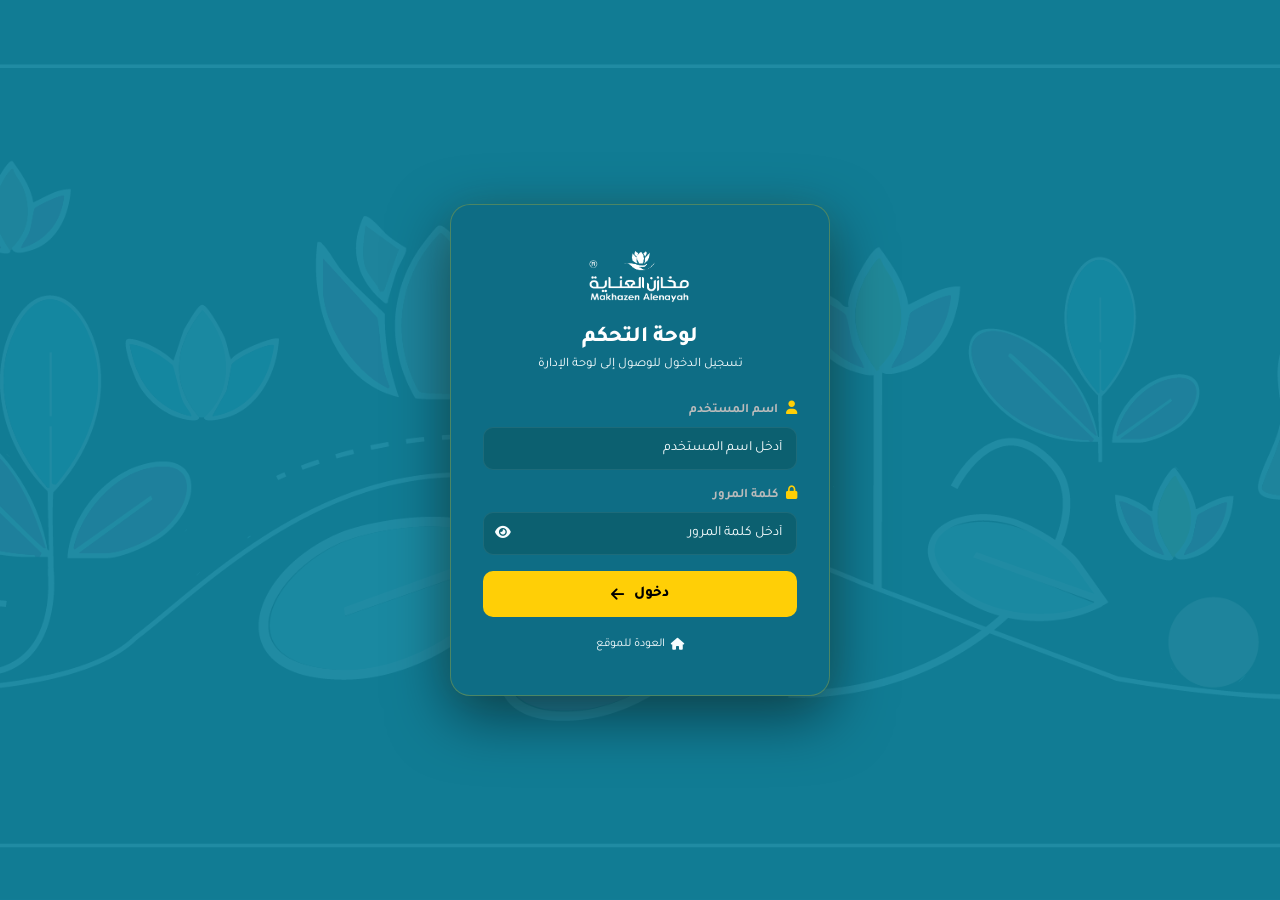
<file: admin/index.html>
<!DOCTYPE html>
<html lang="ar" dir="rtl">
<head>
  <meta charset="UTF-8" />
  <meta name="viewport" content="width=device-width, initial-scale=1.0" />
  <title>تسجيل الدخول | لوحة تحكم مخازن العناية</title>
  <link rel="preconnect" href="https://fonts.googleapis.com" />
  <link rel="preconnect" href="https://fonts.gstatic.com" crossorigin />
  <link href="https://fonts.googleapis.com/css2?family=Tajawal:wght@300;400;500;700;800&display=swap" rel="stylesheet" />
  <link rel="stylesheet" href="https://cdnjs.cloudflare.com/ajax/libs/font-awesome/6.5.1/css/all.min.css" />
  <link rel="stylesheet" href="assets/css/admin.css" />
</head>
<body class="login-page">

<div class="login-bg">
  <img src="../pattern-3.png" alt="" class="login-bg-pattern" />
</div>

<div class="login-container">
  <div class="login-card">
    <div class="login-logo">
      <img src="../logo-white.png" alt="مخازن العناية" />
    </div>
    <h1 class="login-title">لوحة التحكم</h1>
    <p class="login-sub">تسجيل الدخول للوصول إلى لوحة الإدارة</p>

    <form id="login-form" class="login-form" novalidate>
      <div id="login-error" class="login-error" style="display:none"></div>

      <div class="form-group">
        <label class="form-label">
          <i class="fas fa-user"></i> اسم المستخدم
        </label>
        <input
          type="text"
          id="username"
          class="form-input"
          placeholder="أدخل اسم المستخدم"
          autocomplete="username"
          required
        />
      </div>

      <div class="form-group">
        <label class="form-label">
          <i class="fas fa-lock"></i> كلمة المرور
        </label>
        <div class="input-password-wrap">
          <input
            type="password"
            id="password"
            class="form-input"
            placeholder="أدخل كلمة المرور"
            autocomplete="current-password"
            required
          />
          <button type="button" id="toggle-pw" class="toggle-pw" tabindex="-1">
            <i class="fas fa-eye"></i>
          </button>
        </div>
      </div>

      <button type="submit" class="btn-login" id="login-btn">
        <span>دخول</span>
        <i class="fas fa-arrow-left"></i>
      </button>
    </form>

    <a href="../index.html" class="back-to-site">
      <i class="fas fa-home"></i> العودة للموقع
    </a>
  </div>
</div>

<script>
  // Quick auth check - redirect if already logged in
  fetch('../api/admin_login.php?action=check')
    .then(r => r.json())
    .then(d => { if (d.success) window.location.href = 'dashboard.html'; })
    .catch(() => {});

  const form    = document.getElementById('login-form');
  const errBox  = document.getElementById('login-error');
  const btn     = document.getElementById('login-btn');
  const togglePw = document.getElementById('toggle-pw');
  const pwInput  = document.getElementById('password');

  togglePw.addEventListener('click', () => {
    const isText = pwInput.type === 'text';
    pwInput.type = isText ? 'password' : 'text';
    togglePw.querySelector('i').className = isText ? 'fas fa-eye' : 'fas fa-eye-slash';
  });

  form.addEventListener('submit', async (e) => {
    e.preventDefault();
    const username = document.getElementById('username').value.trim();
    const password = pwInput.value;

    if (!username || !password) {
      showError('الرجاء إدخال اسم المستخدم وكلمة المرور');
      return;
    }

    btn.disabled = true;
    btn.innerHTML = '<i class="fas fa-spinner fa-spin"></i> جاري الدخول...';
    errBox.style.display = 'none';

    try {
      const res  = await fetch('../api/admin_login.php', {
        method: 'POST',
        headers: { 'Content-Type': 'application/json' },
        body: JSON.stringify({ username, password }),
      });
      const data = await res.json();

      if (data.success) {
        btn.innerHTML = '<i class="fas fa-check"></i> تم بنجاح!';
        btn.style.background = '#25D366';
        setTimeout(() => window.location.href = 'dashboard.html', 600);
      } else {
        showError(data.message || 'بيانات الدخول غير صحيحة');
        btn.disabled = false;
        btn.innerHTML = '<span>دخول</span><i class="fas fa-arrow-left"></i>';
      }
    } catch {
      showError('حدث خطأ في الاتصال بالخادم');
      btn.disabled = false;
      btn.innerHTML = '<span>دخول</span><i class="fas fa-arrow-left"></i>';
    }
  });

  function showError(msg) {
    errBox.textContent  = msg;
    errBox.style.display = 'block';
  }
</script>
</body>
</html>
</file>
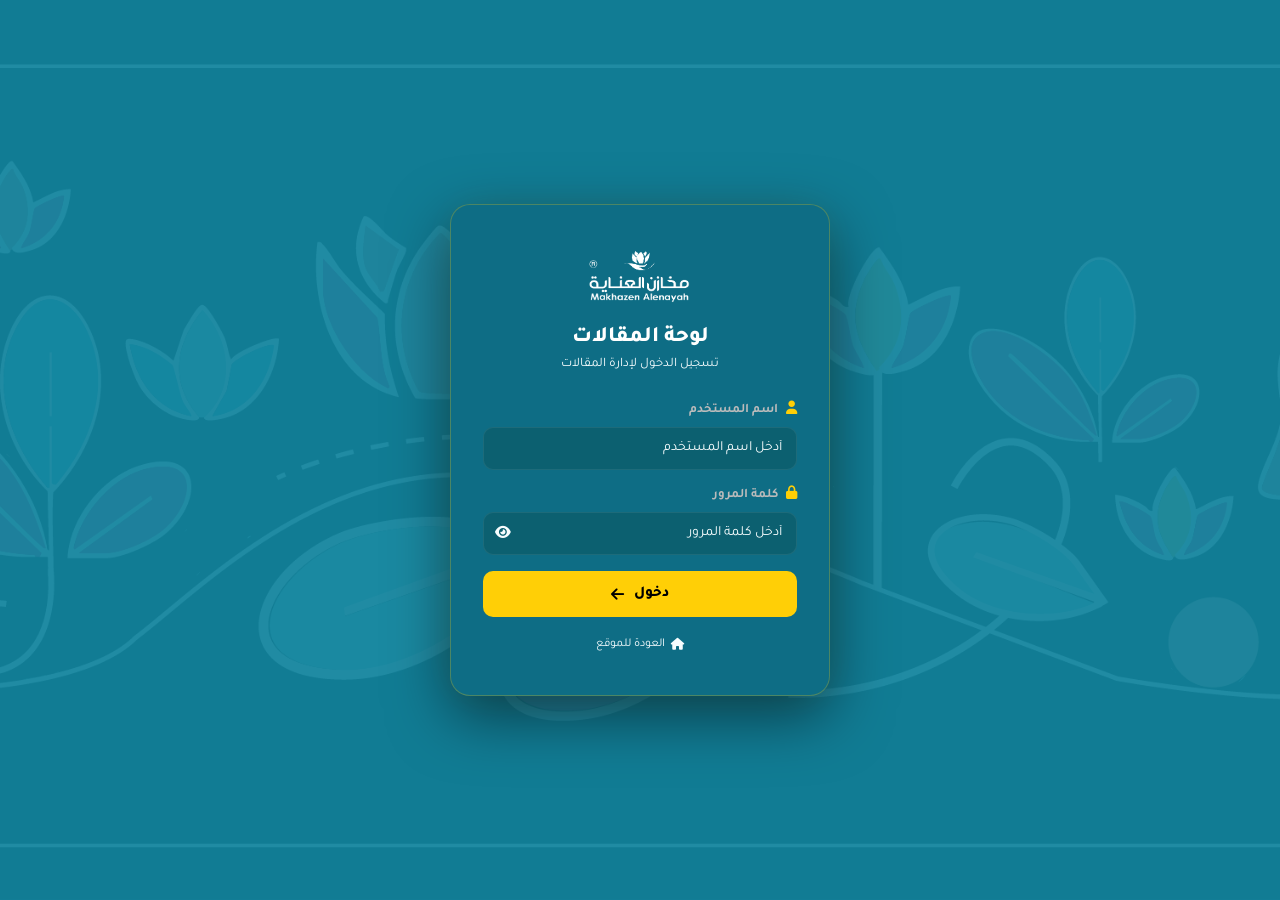
<file: articles-admin/index.html>
<!DOCTYPE html>
<html lang="ar" dir="rtl">
<head>
  <meta charset="UTF-8" />
  <meta name="viewport" content="width=device-width, initial-scale=1.0" />
  <title>تسجيل الدخول | لوحة تحكم المقالات</title>
  <link rel="preconnect" href="https://fonts.googleapis.com" />
  <link rel="preconnect" href="https://fonts.gstatic.com" crossorigin />
  <link href="https://fonts.googleapis.com/css2?family=Tajawal:wght@300;400;500;700;800&display=swap" rel="stylesheet" />
  <link rel="stylesheet" href="https://cdnjs.cloudflare.com/ajax/libs/font-awesome/6.5.1/css/all.min.css" />
  <link rel="stylesheet" href="../admin/assets/css/admin.css" />
</head>
<body class="login-page">

<div class="login-bg">
  <img src="../pattern-3.png" alt="" class="login-bg-pattern" />
</div>

<div class="login-container">
  <div class="login-card">
    <div class="login-logo">
      <img src="../logo-white.png" alt="مخازن العناية" />
    </div>
    <h1 class="login-title">لوحة المقالات</h1>
    <p class="login-sub">تسجيل الدخول لإدارة المقالات</p>

    <form id="login-form" class="login-form" novalidate>
      <div id="login-error" class="login-error" style="display:none"></div>

      <div class="form-group">
        <label class="form-label"><i class="fas fa-user"></i> اسم المستخدم</label>
        <input type="text" id="username" class="form-input" placeholder="أدخل اسم المستخدم" autocomplete="username" required />
      </div>

      <div class="form-group">
        <label class="form-label"><i class="fas fa-lock"></i> كلمة المرور</label>
        <div class="input-password-wrap">
          <input type="password" id="password" class="form-input" placeholder="أدخل كلمة المرور" autocomplete="current-password" required />
          <button type="button" id="toggle-pw" class="toggle-pw" tabindex="-1">
            <i class="fas fa-eye"></i>
          </button>
        </div>
      </div>

      <button type="submit" class="btn-login" id="login-btn">
        <span>دخول</span>
        <i class="fas fa-arrow-left"></i>
      </button>
    </form>

    <a href="../index.html" class="back-to-site">
      <i class="fas fa-home"></i> العودة للموقع
    </a>
  </div>
</div>

<script>
  fetch('../api/articles_login.php?action=check')
    .then(r => r.json())
    .then(d => { if (d.success) window.location.href = 'dashboard.html'; })
    .catch(() => {});

  const form     = document.getElementById('login-form');
  const errBox   = document.getElementById('login-error');
  const btn      = document.getElementById('login-btn');
  const togglePw = document.getElementById('toggle-pw');
  const pwInput  = document.getElementById('password');

  togglePw.addEventListener('click', () => {
    const isText = pwInput.type === 'text';
    pwInput.type = isText ? 'password' : 'text';
    togglePw.querySelector('i').className = isText ? 'fas fa-eye' : 'fas fa-eye-slash';
  });

  form.addEventListener('submit', async (e) => {
    e.preventDefault();
    const username = document.getElementById('username').value.trim();
    const password = pwInput.value;

    if (!username || !password) {
      showError('الرجاء إدخال اسم المستخدم وكلمة المرور');
      return;
    }

    btn.disabled = true;
    btn.innerHTML = '<i class="fas fa-spinner fa-spin"></i> جاري الدخول...';
    errBox.style.display = 'none';

    try {
      const res  = await fetch('../api/articles_login.php', {
        method: 'POST',
        headers: { 'Content-Type': 'application/json' },
        body: JSON.stringify({ username, password }),
      });
      const data = await res.json();

      if (data.success) {
        btn.innerHTML = '<i class="fas fa-check"></i> تم بنجاح!';
        btn.style.background = '#25D366';
        setTimeout(() => window.location.href = 'dashboard.html', 600);
      } else {
        showError(data.message || 'بيانات الدخول غير صحيحة');
        btn.disabled = false;
        btn.innerHTML = '<span>دخول</span><i class="fas fa-arrow-left"></i>';
      }
    } catch {
      showError('حدث خطأ في الاتصال بالخادم');
      btn.disabled = false;
      btn.innerHTML = '<span>دخول</span><i class="fas fa-arrow-left"></i>';
    }
  });

  function showError(msg) {
    errBox.textContent   = msg;
    errBox.style.display = 'block';
  }
</script>
</body>
</html>
</file>
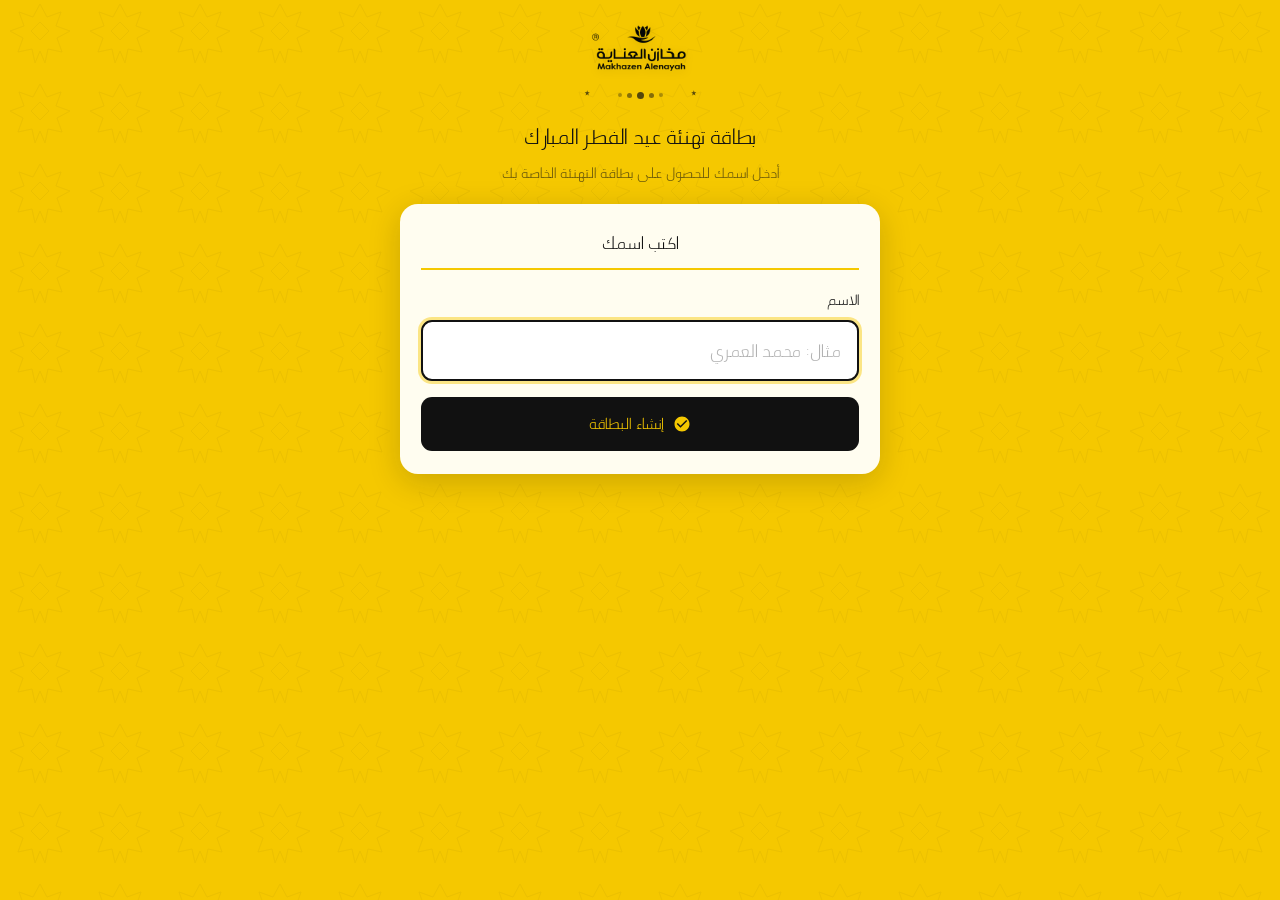
<file: cardseid/index.html>
<!DOCTYPE html>
<html lang="ar" dir="rtl">
<head>
<meta charset="UTF-8">
<meta name="viewport" content="width=device-width, initial-scale=1.0">
<title>مخازن العناية - بطاقة تهنئة عيد الفطر</title>
<style>
/* ══════════════════════════════════
   مخازن العناية  |  #F5C800  #111111
   ══════════════════════════════════ */
@font-face {
    font-family: 'PNU';
    src: url('ArbFONTS-PNU-Light.ttf') format('truetype');
    font-weight: 300 700;
    font-display: swap;
}

*, *::before, *::after { box-sizing: border-box; margin: 0; padding: 0; }

html, body {
    height: 100%;
}

body {
    font-family: 'PNU', 'Cairo', sans-serif;
    background: #F5C800;
    color: #111;
    display: flex;
    flex-direction: column;
    align-items: center;
    min-height: 100%;
    padding: 1.4rem 1rem 1.6rem;
}

/* ── geometric tile pattern ── */
body::before {
    content: '';
    position: fixed;
    inset: 0;
    pointer-events: none;
    z-index: 0;
    opacity: 0.05;
    background-image: url("data:image/svg+xml,%3Csvg xmlns='http://www.w3.org/2000/svg' width='80' height='80'%3E%3Cg fill='none' stroke='%23111' stroke-width='0.9'%3E%3Cpolygon points='40,4 47,17 61,12 56,26 70,31 57,38 62,52 48,49 45,63 40,51 35,63 32,49 18,52 23,38 10,31 24,26 19,12 33,17'/%3E%3Cpolygon points='40,22 49,31 40,40 31,31'/%3E%3C/g%3E%3C/svg%3E");
    background-size: 80px 80px;
}

/* ── wrapper ── */
.wrap {
    position: relative;
    z-index: 1;
    width: 100%;
    max-width: 480px;
    display: flex;
    flex-direction: column;
    align-items: center;
    gap: 1.1rem;
}

/* ══ HEADER ══ */
.header {
    text-align: center;
    animation: fadeDown .8s cubic-bezier(.22,1,.36,1) both;
}

.logo {
    width: 110px;
    height: auto;
    display: block;
    margin: 0 auto .65rem;
    filter: drop-shadow(0 2px 5px rgba(0,0,0,.12));
}

/* ── crescent + dots decoration ── */
.deco {
    display: flex;
    align-items: center;
    justify-content: center;
    gap: 12px;
    margin-bottom: .55rem;
    opacity: .7;
}

.deco svg {
    width: 24px;
    height: 24px;
    color: #111;
    flex-shrink: 0;
    animation: floatUp 4s ease-in-out infinite;
}
.deco svg:last-child {
    transform: scaleX(-1);
    animation: floatUpFlip 4s ease-in-out .6s infinite;
}

.deco-dots {
    display: flex;
    align-items: center;
    gap: 5px;
}
.deco-dots span {
    display: block;
    border-radius: 50%;
    background: #111;
}
.deco-dots span:nth-child(1),
.deco-dots span:nth-child(5) { width:4px; height:4px; opacity:.45; }
.deco-dots span:nth-child(2),
.deco-dots span:nth-child(4) { width:5px; height:5px; opacity:.7; }
.deco-dots span:nth-child(3) { width:7px; height:7px; opacity:1; }

.title {
    font-size: 1.4rem;
    font-weight: 700;
    color: #111;
    letter-spacing: -.3px;
    margin-bottom: .2rem;
}

.subtitle {
    font-size: .95rem;
    color: rgba(17,17,17,.6);
}

/* ══ CARD ══ */
.card {
    width: 100%;
    background: #FFFDF0;
    border-radius: 18px;
    padding: 1.4rem 1.3rem;
    box-shadow: 0 8px 32px rgba(17,17,17,.18);
    animation: scaleIn .7s cubic-bezier(.22,1,.36,1) .3s both;
}

/* ── step switch ── */
.step { display: none; }
.step.active {
    display: block;
    animation: fadeUp .35s ease both;
}

.step-title {
    font-size: 1.15rem;
    font-weight: 700;
    color: #111;
    padding-bottom: .55rem;
    margin-bottom: 1rem;
    border-bottom: 2.5px solid #F5C800;
    text-align: center;
}

/* ── input ── */
.field { margin-bottom: 1rem; }
.field label {
    display: block;
    font-size: .95rem;
    font-weight: 600;
    margin-bottom: .4rem;
}
.field input {
    width: 100%;
    padding: .75rem 1rem;
    font-size: 1.15rem;
    font-family: 'PNU', 'Cairo', sans-serif;
    font-weight: 600;
    text-align: right;
    background: #fff;
    border: 2px solid #D4A900;
    border-radius: 11px;
    color: #111;
    outline: none;
    transition: border-color .25s, box-shadow .25s;
}
.field input::placeholder { color: rgba(17,17,17,.32); }
.field input:focus {
    border-color: #111;
    box-shadow: 0 0 0 3px rgba(245,200,0,.45);
}

/* ── buttons ── */
.btn {
    width: 100%;
    display: inline-flex;
    align-items: center;
    justify-content: center;
    gap: .55rem;
    padding: .8rem 1.4rem;
    font-size: 1rem;
    font-weight: 700;
    font-family: 'PNU', 'Cairo', sans-serif;
    border: none;
    border-radius: 11px;
    cursor: pointer;
    transition: transform .25s, box-shadow .25s, background .25s;
}
.btn + .btn { margin-top: .6rem; }

.btn-black {
    background: #111;
    color: #F5C800;
}
.btn-black:hover {
    transform: translateY(-2px);
    box-shadow: 0 6px 18px rgba(17,17,17,.3);
}
.btn-black:disabled { opacity: .5; cursor: not-allowed; transform: none; }

.btn-outline {
    background: transparent;
    color: #111;
    border: 2px solid #D4A900;
}
.btn-outline:hover {
    background: rgba(245,200,0,.25);
    transform: translateY(-2px);
}

/* ── result ── */
.canvas-wrap {
    background: rgba(17,17,17,.06);
    border-radius: 14px;
    padding: .65rem;
    margin-bottom: 1rem;
    text-align: center;
}
#result-canvas {
    max-width: 100%;
    max-height: 60vh;
    width: auto;
    height: auto;
    display: block;
    border-radius: 10px;
    box-shadow: 0 6px 24px rgba(17,17,17,.18);
    margin: 0 auto;
    animation: scaleIn .5s cubic-bezier(.22,1,.36,1) both;
}

.btn-row {
    display: flex;
    gap: .7rem;
}
.btn-row .btn { flex: 1; }

/* ══ KEYFRAMES ══ */
@keyframes fadeDown {
    from { opacity:0; transform:translateY(-22px); }
    to   { opacity:1; transform:translateY(0); }
}
@keyframes fadeUp {
    from { opacity:0; transform:translateY(18px); }
    to   { opacity:1; transform:translateY(0); }
}
@keyframes scaleIn {
    from { opacity:0; transform:scale(.93); }
    to   { opacity:1; transform:scale(1); }
}
@keyframes floatUp {
    0%,100% { transform:translateY(0); }
    50%      { transform:translateY(-5px); }
}
@keyframes floatUpFlip {
    0%,100% { transform:scaleX(-1) translateY(0); }
    50%      { transform:scaleX(-1) translateY(-5px); }
}

@media (max-width:400px) {
    .title { font-size:1.15rem; }
    .logo  { width:90px; }
    .card  { padding:1rem; }
    .btn-row { flex-direction:column; }
}
</style>
</head>
<body>

<div class="wrap">

    <!-- ══ HEADER ══ -->
    <header class="header">
        <img src="logob.webp" class="logo" alt="مخازن العناية">

        <div class="deco" aria-hidden="true">
            <!-- crescent moon -->
            <svg viewBox="0 0 60 60" xmlns="http://www.w3.org/2000/svg" fill="currentColor">
                <path d="M38 10 A20 20 0 1 0 38 50 A14 14 0 1 1 38 10Z"/>
                <polygon points="47,18 48.5,23 53.5,23 49.5,26 51,31 47,28 43,31 44.5,26 40.5,23 45.5,23"/>
            </svg>

            <div class="deco-dots">
                <span></span><span></span><span></span><span></span><span></span>
            </div>

            <!-- crescent flipped via CSS -->
            <svg viewBox="0 0 60 60" xmlns="http://www.w3.org/2000/svg" fill="currentColor">
                <path d="M38 10 A20 20 0 1 0 38 50 A14 14 0 1 1 38 10Z"/>
                <polygon points="47,18 48.5,23 53.5,23 49.5,26 51,31 47,28 43,31 44.5,26 40.5,23 45.5,23"/>
            </svg>
        </div>

        <h1 class="title">بطاقة تهنئة عيد الفطر المبارك </h1>
        <p class="subtitle">أدخل اسمك للحصول على بطاقة التهنئة الخاصة بك</p>
    </header>

    <!-- ══ CARD ══ -->
    <div class="card">

        <!-- Step 1 -->
        <div class="step active" id="step1">
            <h2 class="step-title">اكتب اسمك</h2>

            <div class="field">
                <label for="name-input">الاسم</label>
                <input
                    id="name-input"
                    type="text"
                    placeholder="مثال: محمد العمري"
                    autocomplete="off"
                    dir="rtl"
                    autofocus
                >
            </div>

            <button class="btn btn-black" onclick="generateCard()">
                <svg width="18" height="18" viewBox="0 0 24 24" fill="currentColor">
                    <path d="M12 2C6.48 2 2 6.48 2 12s4.48 10 10 10 10-4.48 10-10S17.52 2 12 2zm-2 15l-5-5 1.41-1.41L10 14.17l7.59-7.59L19 8l-9 9z"/>
                </svg>
                إنشاء البطاقة
            </button>
        </div>

        <!-- Step 2 -->
        <div class="step" id="step2">
            <h2 class="step-title">بطاقتك جاهزة!</h2>

            <div class="canvas-wrap">
                <canvas id="result-canvas"></canvas>
            </div>

            <div class="btn-row">
                <button class="btn btn-outline" onclick="goBack()">
                    <svg width="18" height="18" viewBox="0 0 24 24" fill="currentColor">
                        <path d="M20 11H7.83l5.59-5.59L12 4l-8 8 8 8 1.41-1.41L7.83 13H20v-2z"/>
                    </svg>
                    رجوع
                </button>
                <button class="btn btn-black" onclick="downloadCard()">
                    <svg width="18" height="18" viewBox="0 0 24 24" fill="currentColor">
                        <path d="M19 12v7H5v-7H3v7c0 1.1.9 2 2 2h14c1.1 0 2-.9 2-2v-7h-2zm-6 .67l2.59-2.58L17 11.5l-5 5-5-5 1.41-1.41L11 12.67V3h2z"/>
                    </svg>
                    تحميل البطاقة
                </button>
            </div>
        </div>

    </div>
</div>

<!-- Hidden card image -->
<img id="card-img" src="cardeid.webp" alt="" crossorigin="anonymous" style="display:none">

<script>
/* ═══════════════════════════════════════════════════
   📐 fontScale : حجم الخط نسبة من ارتفاع الصورة
   📍 nameX/Y   : موضع الاسم  (0 = حافة ، 0.5 = وسط)
   🎨 fontColor : لون الخط
   ═══════════════════════════════════════════════════ */
const CARD = {
    imgId:     'card-img',
    fontScale: 0.045,
    nameX:     0.5,
    nameY:     0.62,
    fontColor: '#111111',
};

function generateCard() {
    const name = document.getElementById('name-input').value.trim();
    if (!name) {
        const inp = document.getElementById('name-input');
        inp.focus();
        inp.style.borderColor = '#c0392b';
        setTimeout(() => { inp.style.borderColor = ''; }, 2000);
        return;
    }

    const btn = document.querySelector('#step1 .btn');
    btn.disabled = true;
    btn.textContent = 'جاري الإنشاء…';

    const img    = document.getElementById(CARD.imgId);
    const canvas = document.getElementById('result-canvas');
    const ctx    = canvas.getContext('2d');

    const done = () => {
        btn.disabled  = false;
        btn.innerHTML = `<svg width="18" height="18" viewBox="0 0 24 24" fill="currentColor"><path d="M12 2C6.48 2 2 6.48 2 12s4.48 10 10 10 10-4.48 10-10S17.52 2 12 2zm-2 15l-5-5 1.41-1.41L10 14.17l7.59-7.59L19 8l-9 9z"/></svg> إنشاء البطاقة`;
    };

    const render = () => {
        canvas.width  = img.naturalWidth;
        canvas.height = img.naturalHeight;
        if (!canvas.width) { done(); return; }

        ctx.drawImage(img, 0, 0);

        const baseFs   = Math.floor(canvas.height * CARD.fontScale);
        const fontSpec = `700 ${baseFs}px PNU, Cairo, sans-serif`;

        const paint = () => {
            const maxW = canvas.width * 0.70;
            let fs = baseFs;
            ctx.font         = `700 ${fs}px PNU, Cairo, sans-serif`;
            ctx.textAlign    = 'center';
            ctx.textBaseline = 'middle';
            while (fs > 12 && ctx.measureText(name).width > maxW) {
                fs -= 2;
                ctx.font = `700 ${fs}px PNU, Cairo, sans-serif`;
            }
            ctx.fillStyle = CARD.fontColor;
            ctx.fillText(name, canvas.width * CARD.nameX, canvas.height * CARD.nameY);

            done();
            document.getElementById('step1').classList.remove('active');
            document.getElementById('step2').classList.add('active');
        };

        (document.fonts ? document.fonts.load(fontSpec) : Promise.resolve())
            .then(paint).catch(paint);
    };

    if (img.complete && img.naturalWidth > 0) {
        render();
    } else {
        img.onload  = render;
        img.onerror = () => { done(); alert('تعذّر تحميل صورة البطاقة.'); };
    }
}

function downloadCard() {
    const canvas = document.getElementById('result-canvas');
    const name   = document.getElementById('name-input').value.trim();
    canvas.toBlob(blob => {
        if (!blob) return;
        const a = document.createElement('a');
        a.href     = URL.createObjectURL(blob);
        a.download = `تهنئة_عيد_الفطر_${name || 'مخازن'}.jpg`;
        a.click();
        URL.revokeObjectURL(a.href);
    }, 'image/jpeg', 0.95);
}

function goBack() {
    document.getElementById('step2').classList.remove('active');
    document.getElementById('step1').classList.add('active');
}

document.getElementById('name-input').addEventListener('keypress', e => {
    if (e.key === 'Enter') generateCard();
});
</script>
</body>
</html>
</file>
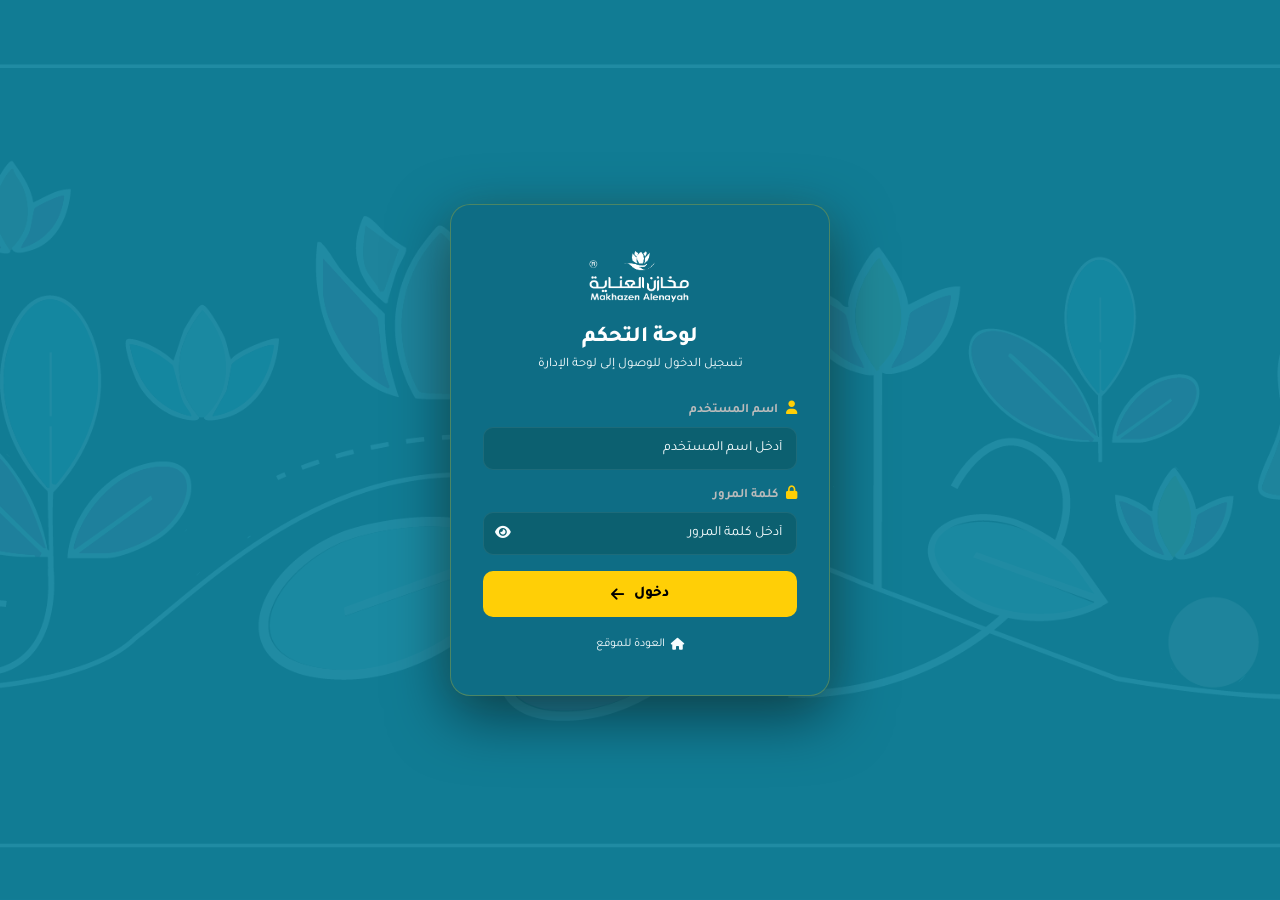
<file: admin/dashboard.html>
<!DOCTYPE html>
<html lang="ar" dir="rtl">
<head>
  <meta charset="UTF-8" />
  <meta name="viewport" content="width=device-width, initial-scale=1.0" />
  <title>لوحة التحكم | مخازن العناية</title>
  <link rel="preconnect" href="https://fonts.googleapis.com" />
  <link rel="preconnect" href="https://fonts.gstatic.com" crossorigin />
  <link href="https://fonts.googleapis.com/css2?family=Tajawal:wght@300;400;500;700;800&display=swap" rel="stylesheet" />
  <link rel="stylesheet" href="https://cdnjs.cloudflare.com/ajax/libs/font-awesome/6.5.1/css/all.min.css" />
  <link rel="stylesheet" href="assets/css/admin.css" />
  <!-- Quill rich editor -->
  <link href="https://cdn.quilljs.com/1.3.7/quill.snow.css" rel="stylesheet" />

  <style>
    /* ── Shared section header ───────────────────────────── */
    .admin-section-header {
      display: flex; align-items: center; gap: 16px; margin-bottom: 24px; flex-wrap: wrap;
    }
    .admin-section-icon {
      width: 48px; height: 48px; border-radius: 12px;
      background: var(--gold-dim); display: flex; align-items: center;
      justify-content: center; font-size: 20px; color: var(--gold); flex-shrink: 0;
    }
    .admin-section-title { font-size: 20px; font-weight: 800; color: var(--text); }
    .admin-section-sub   { font-size: 12px; color: var(--text-muted); margin-top: 3px; }
    .admin-section-link  {
      display: flex; align-items: center; gap: 6px; font-size: 12px; color: var(--gold);
      border: 1px solid var(--border-gold); border-radius: 8px; padding: 7px 14px;
      background: rgba(255,207,6,0.05); transition: all .2s; margin-right: auto;
    }
    .admin-section-link:hover { background: var(--gold); color: #000; }

    /* ── Page editor tab ─────────────────────────────────── */
    .page-editor-card {
      background: var(--bg-card); border: 1px solid var(--border);
      border-radius: 14px; overflow: hidden;
      display: flex; flex-direction: column;
      margin-bottom: 20px; transition: border-color .25s;
    }
    .page-editor-card:hover { border-color: var(--border-gold); }
    .page-editor-header {
      display: flex; align-items: center; justify-content: space-between;
      padding: 16px 20px; background: rgba(0,0,0,0.18);
      border-bottom: 1px solid var(--border);
    }
    .page-editor-header-left { display: flex; align-items: center; gap: 12px; }
    .page-editor-hicon {
      width: 40px; height: 40px; border-radius: 10px;
      background: var(--gold-dim); display: flex; align-items: center;
      justify-content: center; font-size: 17px; color: var(--gold);
    }
    .page-editor-label { font-size: 15px; font-weight: 700; color: var(--text); }
    .page-editor-sub   { font-size: 11px; color: var(--text-muted); margin-top: 2px; }
    .page-preview-btn  {
      display: flex; align-items: center; gap: 6px; font-size: 12px;
      color: var(--gold); border: 1px solid var(--border-gold);
      border-radius: 8px; padding: 6px 12px; background: rgba(255,207,6,0.05);
      transition: all .2s; cursor: pointer;
    }
    .page-preview-btn:hover { background: var(--gold); color: #000; }
    .page-editor-body .ql-toolbar { background: rgba(255,255,255,0.04); border-color: var(--border) !important; }
    .page-editor-body .ql-container { min-height: 340px; border-color: var(--border) !important; font-size: 14px; }
    .page-editor-body .ql-editor { min-height: 340px; color: #1a1a1a; background: #fff; }
    .page-editor-footer {
      padding: 12px 20px; border-top: 1px solid var(--border);
      background: rgba(0,0,0,0.12); display: flex;
      align-items: center; justify-content: space-between;
    }
    .page-editor-tip { font-size: 11px; color: var(--text-muted); }

    /* ── Cache Manager ───────────────────────────────────── */
    .cache-card {
      background: var(--bg-card);
      border: 1px solid var(--border-gold);
      border-radius: 14px; overflow: hidden; margin-bottom: 24px;
    }
    .cache-card-header {
      display: flex; align-items: center; gap: 14px; flex-wrap: wrap;
      padding: 16px 20px;
      background: rgba(255,207,6,0.06);
      border-bottom: 1px solid var(--border-gold);
    }
    .cache-header-icon {
      width: 46px; height: 46px; border-radius: 12px;
      background: var(--gold-dim); display: flex; align-items: center;
      justify-content: center; font-size: 20px; color: var(--gold); flex-shrink: 0;
    }
    .cache-header-text .cache-title { font-size: 15px; font-weight: 700; color: var(--text); }
    .cache-header-text .cache-sub   { font-size: 11px; color: var(--text-muted); margin-top: 2px; }
    .cache-live-badge {
      display: flex; align-items: center; gap: 7px;
      margin-right: auto; padding: 5px 14px;
      border-radius: 20px; font-size: 12px; font-weight: 600;
      background: rgba(37,211,102,0.1);
      border: 1px solid rgba(37,211,102,0.3);
      color: #25D366; white-space: nowrap;
    }
    .cache-live-badge.stale {
      background: rgba(255,150,0,0.1);
      border-color: rgba(255,150,0,0.3);
      color: #ff9600;
    }
    .cache-live-badge.empty {
      background: rgba(255,77,77,0.1);
      border-color: rgba(255,77,77,0.3);
      color: #ff4d4d;
    }
    .cache-dot {
      width: 8px; height: 8px; border-radius: 50%;
      background: currentColor; flex-shrink: 0;
      animation: cdot 2s ease infinite;
    }
    @keyframes cdot { 0%,100%{opacity:1} 50%{opacity:.3} }
    .cache-card-body { padding: 20px; }
    .cache-stats-row {
      display: grid; grid-template-columns: repeat(auto-fit, minmax(160px,1fr));
      gap: 14px; margin-bottom: 20px;
    }
    .cache-stat {
      background: rgba(0,0,0,0.15); border: 1px solid var(--border);
      border-radius: 10px; padding: 14px 16px;
    }
    .cache-stat-label { font-size: 11px; color: var(--text-muted); margin-bottom: 6px; font-weight: 600; }
    .cache-stat-value { font-size: 16px; font-weight: 700; color: var(--gold); }
    .cache-controls {
      display: flex; flex-wrap: wrap; align-items: flex-end; gap: 14px;
      padding-top: 16px; border-top: 1px solid var(--border);
    }
    .cache-control-group { display: flex; flex-direction: column; gap: 6px; }
    .cache-control-label { font-size: 11px; font-weight: 600; color: var(--text-muted); }
    .btn-cache-clear {
      display: flex; align-items: center; gap: 8px; padding: 10px 22px;
      background: linear-gradient(135deg, #e55a2b 0%, #c0392b 100%);
      color: #fff; border: none; border-radius: 10px;
      font-size: 14px; font-weight: 700; font-family: var(--font);
      cursor: pointer; transition: all .2s;
      box-shadow: 0 2px 10px rgba(192,57,43,0.4);
    }
    .btn-cache-clear:hover:not(:disabled) {
      transform: translateY(-2px); box-shadow: 0 4px 16px rgba(192,57,43,0.5);
    }
    .btn-cache-clear:disabled { opacity: .55; cursor: not-allowed; transform: none; }

    /* ── Competition tab ─────────────────────────────────── */
    .comp-card {
      background: var(--bg-card); border: 1px solid var(--border);
      border-radius: 14px; overflow: hidden; margin-bottom: 20px;
    }
    .comp-card-header {
      display: flex; align-items: center; gap: 10px;
      padding: 14px 20px; border-bottom: 1px solid var(--border);
      font-size: 14px; font-weight: 700; color: var(--text);
    }
    .comp-card-header i { color: var(--gold); font-size: 15px; }
    .comp-card-body { padding: 20px; }

    .comp-field-grid {
      display: grid; grid-template-columns: 1fr 1fr; gap: 20px; margin-bottom: 20px;
    }
    @media (max-width: 600px) { .comp-field-grid { grid-template-columns: 1fr; } }
    .comp-field-full { grid-column: span 2; }
    @media (max-width: 600px) { .comp-field-full { grid-column: span 1; } }
    .comp-field-label {
      font-size: 12px; font-weight: 600; color: var(--text-muted);
      margin-bottom: 8px; display: flex; align-items: center; gap: 6px;
    }
    .comp-field-label i { color: var(--gold); }
    .comp-field-hint { font-size: 11px; color: #888; margin-top: 5px; }
    .comp-input-sm { max-width: 180px !important; }
    .comp-toggle-row { display: flex; align-items: center; gap: 12px; margin-top: 6px; }
    .comp-toggle-text { font-size: 13px; color: var(--text-dim); }
    .comp-card-footer {
      padding: 14px 20px; border-top: 1px solid var(--border);
      background: rgba(0,0,0,0.1); display: flex; justify-content: flex-end;
    }

    /* Stats */
    .comp-stats-grid {
      display: grid;
      grid-template-columns: repeat(auto-fit, minmax(160px, 1fr));
      gap: 14px; margin-bottom: 20px;
    }
    .cstat {
      background: var(--bg-card); border: 1px solid var(--border);
      border-radius: 12px; padding: 18px 16px;
      display: flex; flex-direction: column; align-items: center; gap: 6px;
      transition: border-color .25s;
    }
    .cstat:hover { border-color: var(--border-gold); }
    .cstat-icon { font-size: 22px; margin-bottom: 4px; }
    .cstat-num  { font-size: 28px; font-weight: 800; line-height: 1; }
    .cstat-lbl  { font-size: 12px; color: var(--text-muted); text-align: center; }

    /* Filters */
    .comp-filters { padding: 14px 20px; border-bottom: 1px solid var(--border); display: flex; flex-direction: column; gap: 10px; }
    .comp-search-row {
      display: flex; align-items: center; gap: 8px;
      background: rgba(0,0,0,0.2); border: 1px solid var(--border);
      border-radius: 9px; padding: 9px 14px;
    }
    .comp-search-row i { color: var(--text-muted); font-size: 13px; flex-shrink: 0; }
    .comp-search-row input {
      flex: 1; background: none; border: none; outline: none;
      color: var(--text); font-size: 13px; font-family: var(--font);
    }
    .comp-search-row input::placeholder { color: var(--text-muted); }
    .comp-filter-row { display: flex; flex-wrap: wrap; gap: 8px; }
    .comp-filter-sel {
      background: #0c6070; border: 1px solid var(--border);
      border-radius: 8px; padding: 7px 12px; font-size: 12px;
      color: var(--text); font-family: var(--font); outline: none;
      flex: 1; min-width: 110px; transition: border-color .2s;
    }
    .comp-filter-sel:focus { border-color: var(--gold); }
    .comp-filter-sel option { background: #0e6d85; }
    .comp-filter-btn {
      display: flex; align-items: center; gap: 5px; padding: 7px 16px;
      background: var(--gold); color: #000; border: none; border-radius: 8px;
      font-size: 12px; font-weight: 700; font-family: var(--font);
      cursor: pointer; white-space: nowrap; transition: all .2s;
    }
    .comp-filter-btn:hover { background: #fff; }
    .comp-export-btn { background: rgba(37,211,102,0.12); color: #25D366; border: 1px solid rgba(37,211,102,0.3); }
    .comp-export-btn:hover { background: #25D366; color: #000; }
  </style>
</head>
<body class="dashboard-page">

<!-- ============================================================
  SIDEBAR
============================================================ -->
<aside class="sidebar" id="sidebar">
  <div class="sidebar-header">
    <img src="../logo-white.png" alt="مخازن العناية" class="sidebar-logo" />
  </div>

  <nav class="sidebar-nav">
    <button class="nav-item active" data-tab="branches">
      <i class="fas fa-map-marker-alt"></i>
      <span>الفروع</span>
      <span class="nav-badge" id="badge-branches">0</span>
    </button>
    <button class="nav-item" data-tab="brands">
      <i class="fas fa-tags"></i>
      <span>البراندات</span>
      <span class="nav-badge" id="badge-brands">0</span>
    </button>
    <button class="nav-item" data-tab="social">
      <i class="fas fa-share-alt"></i>
      <span>التواصل الاجتماعي</span>
      <span class="nav-badge" id="badge-social">0</span>
    </button>
    <button class="nav-item" data-tab="contact">
      <i class="fas fa-phone-alt"></i>
      <span>معلومات التواصل</span>
    </button>
    <button class="nav-item" data-tab="categories">
      <i class="fas fa-th-large"></i>
      <span>الأقسام</span>
      <span class="nav-badge" id="badge-categories">0</span>
    </button>
    <button class="nav-item" data-tab="performance">
      <i class="fas fa-tachometer-alt"></i>
      <span>الأداء</span>
    </button>
    <button class="nav-item" data-tab="tracking">
      <i class="fab fa-google"></i>
      <span>كودات التتبع</span>
    </button>
    <button class="nav-item" data-tab="pages">
      <i class="fas fa-file-alt"></i>
      <span>الصفحات</span>
    </button>
    <button class="nav-item" data-tab="competition">
      <i class="fas fa-trophy"></i>
      <span>المسابقة</span>
      <span class="nav-badge" id="badge-competition">0</span>
    </button>
  </nav>

  <div class="sidebar-footer">
    <a href="../index.html" class="sidebar-link" target="_blank">
      <i class="fas fa-external-link-alt"></i> عرض الموقع
    </a>
    <button class="sidebar-link" id="clear-cache-btn" onclick="clearSiteCache()">
      <i class="fas fa-broom"></i> مسح الكاش
    </button>
    <button class="sidebar-link logout-btn" id="logout-btn">
      <i class="fas fa-sign-out-alt"></i> تسجيل الخروج
    </button>
  </div>
</aside>

<!-- Overlay for mobile -->
<div class="sidebar-overlay" id="sidebar-overlay"></div>

<!-- ============================================================
  MAIN CONTENT
============================================================ -->
<div class="main-content" id="main-content">

  <!-- Top Bar -->
  <header class="topbar">
    <button class="menu-toggle" id="menu-toggle">
      <i class="fas fa-bars"></i>
    </button>
    <div class="topbar-title" id="topbar-title">الفروع</div>
    <div class="topbar-user">
      <span class="user-name" id="user-name">...</span>
      <div class="user-avatar"><i class="fas fa-user"></i></div>
    </div>
  </header>

  <!-- Content Area -->
  <div class="content-area">

    <!-- ======= BRANCHES TAB ======= -->
    <div id="tab-branches" class="tab-content active">
      <div class="tab-toolbar">
        <div class="toolbar-left">
          <h2 class="tab-title">إدارة الفروع</h2>
          <span class="count-label" id="branches-count"></span>
        </div>
        <button class="btn-add" onclick="openModal('branch')">
          <i class="fas fa-plus"></i> إضافة فرع
        </button>
      </div>
      <div class="search-bar">
        <i class="fas fa-search"></i>
        <input type="text" placeholder="بحث في الفروع..." oninput="filterTable('branches-table', this.value)" />
      </div>
      <div class="table-wrap">
        <table class="data-table" id="branches-table">
          <thead>
            <tr>
              <th>#</th>
              <th>الاسم (عربي)</th>
              <th>المدينة</th>
              <th>رقم الهاتف</th>
              <th>الحالة</th>
              <th>الإجراءات</th>
            </tr>
          </thead>
          <tbody id="branches-tbody"></tbody>
        </table>
      </div>
    </div>

    <!-- ======= BRANDS TAB ======= -->
    <div id="tab-brands" class="tab-content">
      <div class="tab-toolbar">
        <div class="toolbar-left">
          <h2 class="tab-title">إدارة البراندات</h2>
          <span class="count-label" id="brands-count"></span>
        </div>
        <button class="btn-add" onclick="openModal('brand')">
          <i class="fas fa-plus"></i> إضافة براند
        </button>
      </div>
      <div class="search-bar">
        <i class="fas fa-search"></i>
        <input type="text" placeholder="بحث في البراندات..." oninput="filterTable('brands-table', this.value)" />
      </div>
      <div class="table-wrap">
        <table class="data-table" id="brands-table">
          <thead>
            <tr>
              <th>#</th>
              <th>الشعار</th>
              <th>الاسم (إنجليزي)</th>
              <th>الاسم (عربي)</th>
              <th>الحالة</th>
              <th>الإجراءات</th>
            </tr>
          </thead>
          <tbody id="brands-tbody"></tbody>
        </table>
      </div>
    </div>

    <!-- ======= SOCIAL TAB ======= -->
    <div id="tab-social" class="tab-content">
      <div class="tab-toolbar">
        <div class="toolbar-left">
          <h2 class="tab-title">منصات التواصل الاجتماعي</h2>
          <span class="count-label" id="social-count"></span>
        </div>
        <button class="btn-add" onclick="openModal('social')">
          <i class="fas fa-plus"></i> إضافة منصة
        </button>
      </div>
      <div class="table-wrap">
        <table class="data-table" id="social-table">
          <thead>
            <tr>
              <th>#</th>
              <th>المنصة</th>
              <th>المنصة (عربي)</th>
              <th>اسم المستخدم</th>
              <th>الرابط</th>
              <th>الحالة</th>
              <th>الإجراءات</th>
            </tr>
          </thead>
          <tbody id="social-tbody"></tbody>
        </table>
      </div>
    </div>

    <!-- ======= CONTACT TAB ======= -->
    <div id="tab-contact" class="tab-content">
      <div class="tab-toolbar">
        <div class="toolbar-left">
          <h2 class="tab-title">معلومات التواصل</h2>
        </div>
        <button class="btn-add" onclick="openModal('contact')">
          <i class="fas fa-plus"></i> إضافة معلومة
        </button>
      </div>
      <div class="table-wrap">
        <table class="data-table" id="contact-table">
          <thead>
            <tr>
              <th>#</th>
              <th>النوع</th>
              <th>القيمة</th>
              <th>التسمية</th>
              <th>الحالة</th>
              <th>الإجراءات</th>
            </tr>
          </thead>
          <tbody id="contact-tbody"></tbody>
        </table>
      </div>
    </div>

    <!-- ======= CATEGORIES TAB ======= -->
    <div id="tab-categories" class="tab-content">
      <div class="tab-toolbar">
        <div class="toolbar-left">
          <h2 class="tab-title">إدارة الأقسام</h2>
          <span class="count-label" id="categories-count"></span>
        </div>
        <button class="btn-add" onclick="openModal('category')">
          <i class="fas fa-plus"></i> إضافة قسم
        </button>
      </div>
      <div class="search-bar">
        <i class="fas fa-search"></i>
        <input type="text" placeholder="بحث في الأقسام..." oninput="filterTable('categories-table', this.value)" />
      </div>
      <div class="table-wrap">
        <table class="data-table" id="categories-table">
          <thead>
            <tr>
              <th>#</th>
              <th>الأيقونة</th>
              <th>اسم القسم</th>
              <th>الـ Slug</th>
              <th>الحالة</th>
              <th>الإجراءات</th>
            </tr>
          </thead>
          <tbody id="categories-tbody"></tbody>
        </table>
      </div>

      <!-- إعدادات السلايدر -->
      <div class="settings-block" id="slider-settings-block">
        <div class="settings-block-header">
          <i class="fas fa-sliders-h"></i>
          <h3>إعدادات السلايدر</h3>
        </div>
        <div class="form-row" style="margin-top:16px">
          <div class="modal-form-group">
            <label>عدد البطاقات الظاهرة</label>
            <input type="number" class="form-input" id="slider_per_view" value="5" min="2" max="10" />
          </div>
          <div class="modal-form-group">
            <label>تشغيل تلقائي</label>
            <select class="form-input" id="slider_autoplay">
              <option value="1">مفعّل</option>
              <option value="0">معطّل</option>
            </select>
          </div>
          <div class="modal-form-group">
            <label>مدة الانتقال (ثانية)</label>
            <input type="number" class="form-input" id="slider_speed_sec" value="3" step="0.5" min="1" max="10" />
          </div>
        </div>
        <button class="btn-add" style="margin-top:12px" onclick="saveSliderSettings()">
          <i class="fas fa-save"></i> حفظ إعدادات السلايدر
        </button>
      </div>
    </div>

    <!-- ======= PERFORMANCE TAB ======= -->
    <div id="tab-performance" class="tab-content">
      <div class="tab-toolbar">
        <div class="toolbar-left">
          <h2 class="tab-title">إعدادات الأداء والسرعة</h2>
        </div>
        <button class="btn-add" onclick="savePerfSettings()">
          <i class="fas fa-save"></i> حفظ الإعدادات
        </button>
      </div>

      <!-- ═══ CACHE MANAGER ═══ -->
      <div class="cache-card">
        <div class="cache-card-header">
          <div class="cache-header-icon"><i class="fas fa-database"></i></div>
          <div class="cache-header-text">
            <div class="cache-title">إدارة كاش البيانات</div>
            <div class="cache-sub">كاش HIT = 0 استعلام DB — استجابة فورية للزوار</div>
          </div>
          <div class="cache-live-badge empty" id="cache-live-badge">
            <span class="cache-dot"></span>
            <span id="cache-badge-text">جارٍ الفحص...</span>
          </div>
        </div>
        <div class="cache-card-body">
          <div class="cache-stats-row">
            <div class="cache-stat">
              <div class="cache-stat-label">آخر تحديث</div>
              <div class="cache-stat-value" id="cache-generated-at">—</div>
            </div>
            <div class="cache-stat">
              <div class="cache-stat-label">عمر الكاش</div>
              <div class="cache-stat-value" id="cache-age">—</div>
            </div>
            <div class="cache-stat">
              <div class="cache-stat-label">صالح لمدة أخرى</div>
              <div class="cache-stat-value" id="cache-remaining">—</div>
            </div>
            <div class="cache-stat">
              <div class="cache-stat-label">مدة التحديث التلقائي</div>
              <div class="cache-stat-value" id="cache-ttl-display">—</div>
            </div>
          </div>
          <div class="cache-controls">
            <div class="cache-control-group">
              <div class="cache-control-label">التحديث التلقائي (بعد)</div>
              <select class="form-input" id="cache_ttl" style="min-width:200px">
                <option value="60">كل دقيقة</option>
                <option value="300">كل 5 دقائق</option>
                <option value="900">كل 15 دقيقة</option>
                <option value="1800">كل 30 دقيقة</option>
                <option value="3600">كل ساعة</option>
                <option value="21600">كل 6 ساعات</option>
                <option value="86400">كل يوم</option>
              </select>
            </div>
            <button class="btn-save" onclick="savePerfSettings()" style="padding:10px 18px">
              <i class="fas fa-save"></i> حفظ المدة
            </button>
            <button class="btn-cache-clear" id="clear-cache-btn" onclick="clearSiteCache()">
              <i class="fas fa-broom"></i> مسح الكاش الآن
            </button>
          </div>
        </div>
      </div><!-- /cache-card -->

      <div class="perf-grid">

        <!-- تأثيرات GSAP -->
        <div class="perf-card">
          <div class="perf-card-icon" style="color:#FFCF06"><i class="fas fa-magic"></i></div>
          <div class="perf-card-body">
            <h3>تأثيرات الأنيميشن</h3>
            <p>GSAP يوفر تأثيرات سلسة ومتطورة. تعطيله يستبدلها بـ CSS فقط ويُحسّن الأداء على الأجهزة الضعيفة.</p>
            <select class="form-input" id="perf_animations" style="margin-top:10px">
              <option value="1">GSAP — تأثيرات غنية</option>
              <option value="0">CSS فقط — أسرع وأخف</option>
            </select>
          </div>
        </div>

        <!-- كاش API -->
        <div class="perf-card">
          <div class="perf-card-icon" style="color:#4CAF50"><i class="fas fa-server"></i></div>
          <div class="perf-card-body">
            <h3>كاش الـ API</h3>
            <p>إضافة ترويسات <code>Cache-Control: max-age=300</code> تخلّي المتصفح والـ CDN يحتفظون بالبيانات 5 دقائق.</p>
            <select class="form-input" id="perf_cache_api" style="margin-top:10px">
              <option value="1">مفعّل (5 دقائق)</option>
              <option value="0">معطّل (بدون كاش)</option>
            </select>
          </div>
        </div>

        <!-- ضغط HTML -->
        <div class="perf-card">
          <div class="perf-card-icon" style="color:#2196F3"><i class="fas fa-compress-alt"></i></div>
          <div class="perf-card-body">
            <h3>ضغط HTML</h3>
            <p>إزالة المسافات الزائدة من الصفحات الديناميكية مثل <code>category.php</code> يُقلّل حجم الاستجابة.</p>
            <select class="form-input" id="perf_minify_html" style="margin-top:10px">
              <option value="1">مفعّل</option>
              <option value="0">معطّل</option>
            </select>
          </div>
        </div>

        <!-- OPcache -->
        <div class="perf-card">
          <div class="perf-card-icon" style="color:#FF9800"><i class="fas fa-bolt"></i></div>
          <div class="perf-card-body">
            <h3>PHP OPcache</h3>
            <p>يُسرّع تنفيذ ملفات PHP بتخزينها مُجمَّعة مسبقاً. يُمسح عند الضغط على "مسح الكاش" في أسفل الشريط الجانبي.</p>
            <div id="opcache-status" style="margin-top:10px">
              <span style="color:#aaa;font-size:12px">جارٍ التحقق...</span>
            </div>
          </div>
        </div>

      </div>
    </div>

    <!-- ======= TRACKING TAB ======= -->
    <div id="tab-tracking" class="tab-content">
      <div class="tab-toolbar">
        <div class="toolbar-left">
          <h2 class="tab-title">كودات التتبع والتحليل</h2>
        </div>
        <button class="btn-add" onclick="saveTrackingCodes()">
          <i class="fas fa-save"></i> حفظ الكودات
        </button>
      </div>

      <!-- Hints -->
      <div class="tracking-hints">
        <div class="hint-card">
          <i class="fab fa-google"></i>
          <div>
            <strong>Google Analytics</strong>
            <p>الصق كود gtag.js أو GA4 في خانة كود الهيدر</p>
          </div>
        </div>
        <div class="hint-card">
          <i class="fab fa-facebook-f"></i>
          <div>
            <strong>Meta / Facebook Pixel</strong>
            <p>الصق كود البيكسل في خانة كود الهيدر</p>
          </div>
        </div>
        <div class="hint-card">
          <i class="fas fa-tag"></i>
          <div>
            <strong>Google Tag Manager</strong>
            <p>كود الـ &lt;script&gt; في الهيدر، وكود الـ &lt;noscript&gt; في البودي</p>
          </div>
        </div>
        <div class="hint-card">
          <i class="fas fa-chart-line"></i>
          <div>
            <strong>أي كود تتبع آخر</strong>
            <p>TikTok Pixel, Snapchat Pixel, X Pixel...</p>
          </div>
        </div>
      </div>

      <div class="tracking-form">
        <!-- Header Code -->
        <div class="tracking-block">
          <div class="tracking-block-header">
            <div class="tracking-block-icon"><i class="fas fa-code"></i></div>
            <div>
              <h3>كود الـ &lt;head&gt;</h3>
              <p>يُحقن مباشرة داخل &lt;head&gt; في الموقع</p>
            </div>
          </div>
          <textarea id="header_code" class="code-textarea" rows="10"
            placeholder="<!-- Google Analytics -->\n<script async src='https://www.googletagmanager.com/gtag/js?id=G-XXXXXXXXXX'></script>\n<script>\n  window.dataLayer = window.dataLayer || [];\n  function gtag(){dataLayer.push(arguments);}\n  gtag('js', new Date());\n  gtag('config', 'G-XXXXXXXXXX');\n</script>"></textarea>
        </div>

        <!-- Body Code -->
        <div class="tracking-block">
          <div class="tracking-block-header">
            <div class="tracking-block-icon"><i class="fas fa-code"></i></div>
            <div>
              <h3>كود الـ &lt;body&gt;</h3>
              <p>يُحقن في بداية &lt;body&gt; في الموقع (للـ noscript)</p>
            </div>
          </div>
          <textarea id="body_code" class="code-textarea" rows="6"
            placeholder="<!-- Google Tag Manager (noscript) -->\n<noscript><iframe src='https://www.googletagmanager.com/ns.html?id=GTM-XXXXXXX' height='0' width='0' style='display:none;visibility:hidden'></iframe></noscript>"></textarea>
        </div>
      </div>
    </div>

  <!-- ============================================================
    PAGES TAB (Terms & Privacy)
  ============================================================ -->
  <div id="tab-pages" class="tab-content">

    <div class="admin-section-header">
      <div class="admin-section-icon"><i class="fas fa-file-alt"></i></div>
      <div>
        <div class="admin-section-title">إدارة الصفحات</div>
        <div class="admin-section-sub">تحرير محتوى صفحات الشروط والخصوصية — يُعرض على الزوار مباشرةً</div>
      </div>
    </div>

    <!-- Terms Card -->
    <div class="page-editor-card">
      <div class="page-editor-header">
        <div class="page-editor-header-left">
          <div class="page-editor-hicon"><i class="fas fa-file-contract"></i></div>
          <div>
            <div class="page-editor-label">الشروط والأحكام</div>
            <div class="page-editor-sub">Terms &amp; Conditions</div>
          </div>
        </div>
        <a href="../terms.html" target="_blank" class="page-preview-btn">
          <i class="fas fa-external-link-alt"></i> معاينة
        </a>
      </div>
      <div class="page-editor-body">
        <div id="quill-terms"></div>
      </div>
      <div class="page-editor-footer">
        <span class="page-editor-tip"><i class="fas fa-info-circle" style="margin-left:4px"></i>التغييرات تظهر فوراً بعد الحفظ</span>
        <button class="btn-save" onclick="savePage('terms')">
          <i class="fas fa-save"></i> حفظ الشروط والأحكام
        </button>
      </div>
    </div>

    <!-- Privacy Card -->
    <div class="page-editor-card">
      <div class="page-editor-header">
        <div class="page-editor-header-left">
          <div class="page-editor-hicon" style="background:rgba(99,179,237,0.12);color:#63b3ed">
            <i class="fas fa-shield-alt"></i>
          </div>
          <div>
            <div class="page-editor-label">سياسة الخصوصية</div>
            <div class="page-editor-sub">Privacy Policy</div>
          </div>
        </div>
        <a href="../privacy.html" target="_blank" class="page-preview-btn">
          <i class="fas fa-external-link-alt"></i> معاينة
        </a>
      </div>
      <div class="page-editor-body">
        <div id="quill-privacy"></div>
      </div>
      <div class="page-editor-footer">
        <span class="page-editor-tip"><i class="fas fa-info-circle" style="margin-left:4px"></i>التغييرات تظهر فوراً بعد الحفظ</span>
        <button class="btn-save" onclick="savePage('privacy')">
          <i class="fas fa-save"></i> حفظ سياسة الخصوصية
        </button>
      </div>
    </div>

  </div><!-- /tab-pages -->

  <!-- ============================================================
    COMPETITION TAB
  ============================================================ -->
  <div id="tab-competition" class="tab-content">

    <!-- Section Header -->
    <div class="admin-section-header">
      <div class="admin-section-icon" style="background:rgba(255,215,0,0.1);color:#ffd700">
        <i class="fas fa-trophy"></i>
      </div>
      <div>
        <div class="admin-section-title">إدارة المسابقة</div>
        <div class="admin-section-sub">إعدادات المسابقة ومتابعة المشاركين</div>
      </div>
      <a href="../register/" target="_blank" class="admin-section-link">
        <i class="fas fa-external-link-alt"></i> صفحة التسجيل
      </a>
    </div>

    <!-- Settings Card -->
    <div class="comp-card">
      <div class="comp-card-header">
        <i class="fas fa-sliders-h"></i> إعدادات المسابقة
      </div>
      <div class="comp-card-body">
        <div class="comp-field-grid">

          <!-- Toggle -->
          <div>
            <div class="comp-field-label">
              <i class="fas fa-toggle-on"></i> حالة استقبال التسجيلات
            </div>
            <div class="comp-toggle-row">
              <label class="toggle-switch">
                <input type="checkbox" id="comp_active" checked />
                <span class="toggle-track"><span class="toggle-thumb"></span></span>
              </label>
              <span class="comp-toggle-text">تفعيل / إيقاف التسجيل</span>
            </div>
          </div>

          <!-- Ref Prefix -->
          <div>
            <div class="comp-field-label"><i class="fas fa-hashtag"></i> بادئة رقم المرجع</div>
            <input type="text" id="comp_ref_prefix" class="form-input comp-input-sm"
                   placeholder="MK" maxlength="8" />
            <div class="comp-field-hint">مثال: MK ← MK-محمد38472</div>
          </div>

          <!-- Title -->
          <div class="comp-field-full">
            <div class="comp-field-label"><i class="fas fa-heading"></i> عنوان المسابقة</div>
            <input type="text" id="comp_title" class="form-input"
                   placeholder="مسابقة مخازن العناية" />
            <div class="comp-field-hint">يظهر في صفحة التسجيل ونافذة التهنئة</div>
          </div>

          <!-- Subtitle -->
          <div class="comp-field-full">
            <div class="comp-field-label"><i class="fas fa-align-left"></i> وصف / عنوان فرعي</div>
            <input type="text" id="comp_subtitle" class="form-input"
                   placeholder="سجّل بياناتك وكن جزءاً من المسابقة" />
            <div class="comp-field-hint">يظهر أسفل عنوان المسابقة في صفحة التسجيل</div>
          </div>

          <!-- Success message -->
          <div class="comp-field-full">
            <div class="comp-field-label"><i class="fas fa-comment-dots"></i> رسالة التهنئة</div>
            <textarea id="comp_success_msg" class="form-input" rows="3" style="resize:vertical"
                      placeholder="شكراً لمشاركتك، سيتم التواصل معك في حال فوزك..."></textarea>
            <div class="comp-field-hint">تظهر أسفل اسم المشارك في نافذة التهنئة</div>
          </div>

        </div><!-- /grid -->
      </div><!-- /body -->
      <div class="comp-card-footer">
        <button class="btn-save" onclick="saveCompSettings()">
          <i class="fas fa-save"></i> حفظ الإعدادات
        </button>
      </div>
    </div><!-- /settings card -->

    <!-- Slider Images Card -->
    <div class="comp-card" id="slider-card">
      <div class="comp-card-header">
        <i class="fas fa-images"></i> صور سلايدر صفحة التسجيل
      </div>
      <div class="comp-card-body">
        <div style="margin-bottom:16px">
          <div class="comp-field-hint" style="margin-bottom:10px">
            الصور تظهر فوق نموذج التسجيل كسلايدر تلقائي. الحد الأقصى 10 صور.
          </div>
          <label class="btn-save" style="cursor:pointer;display:inline-flex;align-items:center;gap:8px">
            <i class="fas fa-upload"></i> رفع صورة جديدة
            <input type="file" id="slider-upload-input" accept="image/*" style="display:none" onchange="uploadSliderImage(this)" />
          </label>
        </div>
        <div id="slider-preview-grid" style="display:flex;flex-wrap:wrap;gap:12px;min-height:60px"></div>
      </div>
    </div><!-- /slider card -->

    <!-- Stats -->
    <div id="comp-stats" class="comp-stats-grid"></div>

    <!-- Registrations Card -->
    <div class="comp-card">
      <div class="comp-card-header">
        <i class="fas fa-users"></i> سجل المشاركين
      </div>

      <!-- Filters -->
      <div class="comp-filters">
        <div class="comp-search-row">
          <i class="fas fa-search"></i>
          <input type="text" id="comp-search"
                 placeholder="بحث باسم / جوال / هوية / بريد..." />
        </div>
        <div class="comp-filter-row">
          <select id="comp-city" class="comp-filter-sel">
            <option value="">كل المدن</option>
          </select>
          <select id="comp-gender" class="comp-filter-sel">
            <option value="">كل الجنسين</option>
            <option value="male">ذكر</option>
            <option value="female">أنثى</option>
          </select>
          <input type="date" id="comp-date-from" class="comp-filter-sel" title="من تاريخ" />
          <input type="date" id="comp-date-to"   class="comp-filter-sel" title="إلى تاريخ" />
          <button class="comp-filter-btn" onclick="loadRegistrations()">
            <i class="fas fa-filter"></i> فلترة
          </button>
          <button class="comp-filter-btn comp-export-btn" onclick="exportRegistrations()">
            <i class="fas fa-file-csv"></i> تصدير CSV
          </button>
        </div>
      </div><!-- /filters -->

      <!-- Table -->
      <div class="table-wrap" style="border-radius:0;border:none;border-top:1px solid var(--border)">
        <table class="data-table" id="comp-table">
          <thead>
            <tr>
              <th>#</th>
              <th>رقم المرجع</th>
              <th>الاسم الكامل</th>
              <th>البريد</th>
              <th>الجوال</th>
              <th>الهوية</th>
              <th>المدينة</th>
              <th>الجنس</th>
              <th>عميل سابق</th>
              <th>تاريخ التسجيل</th>
              <th>حذف</th>
            </tr>
          </thead>
          <tbody id="comp-tbody">
            <tr><td colspan="11" style="text-align:center;color:#888;padding:40px">
              جارٍ التحميل...
            </td></tr>
          </tbody>
        </table>
      </div><!-- /table-wrap -->
    </div><!-- /registrations card -->

  </div><!-- /tab-competition -->

  </div><!-- /content-area -->
</div><!-- /main-content -->

<!-- ============================================================
  MODAL
============================================================ -->
<div class="modal-overlay" id="modal-overlay">
  <div class="modal" id="modal">
    <div class="modal-header">
      <h3 class="modal-title" id="modal-title">إضافة</h3>
      <button class="modal-close" onclick="closeModal()">
        <i class="fas fa-times"></i>
      </button>
    </div>
    <div class="modal-body" id="modal-body">
      <!-- Dynamic form injected by JS -->
    </div>
    <div class="modal-footer">
      <button class="btn-cancel" onclick="closeModal()">إلغاء</button>
      <button class="btn-save" id="modal-save-btn" onclick="saveRecord()">
        <i class="fas fa-save"></i> حفظ
      </button>
    </div>
  </div>
</div>

<!-- ============================================================
  CONFIRM DELETE DIALOG
============================================================ -->
<div class="modal-overlay" id="confirm-overlay">
  <div class="modal confirm-modal">
    <div class="confirm-icon"><i class="fas fa-exclamation-triangle"></i></div>
    <h3>تأكيد الحذف</h3>
    <p>هل أنت متأكد من حذف هذا العنصر؟ لا يمكن التراجع عن هذا الإجراء.</p>
    <div class="confirm-actions">
      <button class="btn-cancel" onclick="closeConfirm()">إلغاء</button>
      <button class="btn-delete-confirm" id="confirm-delete-btn">
        <i class="fas fa-trash"></i> حذف
      </button>
    </div>
  </div>
</div>

<!-- Toast -->
<div class="toast" id="toast"></div>

<!-- Quill -->
<script src="https://cdn.quilljs.com/1.3.7/quill.min.js"></script>
<!-- Admin JS -->
<script src="assets/js/admin.js"></script>

<!-- ============================================================
  COMPETITION JS
============================================================ -->
<script>
// ── Competition settings ──────────────────────────────────
async function loadCompSettings() {
  try {
    const res  = await fetch('../api/settings.php?admin=1');
    const data = await res.json();
    if (!data.success) return;
    const map = {};
    data.data.forEach(r => { map[r.key] = r.value; });

    const compActive = document.getElementById('comp_active');
    if (compActive) compActive.checked = (map['comp_active'] ?? '1') !== '0';

    ['comp_title','comp_subtitle','comp_success_msg','comp_ref_prefix'].forEach(k => {
      const el = document.getElementById(k);
      if (el && map[k] !== undefined) el.value = map[k];
    });

    // Load slider images
    const imgs = JSON.parse(map['comp_slider_images'] || '[]');
    renderSliderPreview(imgs);
  } catch(e) { console.warn('loadCompSettings error', e); }
}

async function saveCompSettings() {
  const payload = {
    comp_active:      document.getElementById('comp_active').checked ? '1' : '0',
    comp_title:       document.getElementById('comp_title').value.trim(),
    comp_subtitle:    document.getElementById('comp_subtitle').value.trim(),
    comp_success_msg: document.getElementById('comp_success_msg').value.trim(),
    comp_ref_prefix:  document.getElementById('comp_ref_prefix').value.trim() || 'MK',
  };
  try {
    const res  = await fetch('../api/settings.php', {
      method: 'POST',
      headers: { 'Content-Type': 'application/json' },
      body: JSON.stringify(payload),
    });
    const data = await res.json();
    showToast(data.success ? 'تم حفظ إعدادات المسابقة ✓' : (data.message || 'خطأ'), data.success);
  } catch { showToast('خطأ في الاتصال', false); }
}

// ── Load registrations ────────────────────────────────────
async function loadRegistrations() {
  const search   = document.getElementById('comp-search')?.value    || '';
  const city     = document.getElementById('comp-city')?.value      || '';
  const gender   = document.getElementById('comp-gender')?.value    || '';
  const dateFrom = document.getElementById('comp-date-from')?.value || '';
  const dateTo   = document.getElementById('comp-date-to')?.value   || '';

  const params = new URLSearchParams({ admin: 1 });
  if (search)   params.set('search',    search);
  if (city)     params.set('city',      city);
  if (gender)   params.set('gender',    gender);
  if (dateFrom) params.set('date_from', dateFrom);
  if (dateTo)   params.set('date_to',   dateTo);

  const tbody = document.getElementById('comp-tbody');
  tbody.innerHTML = '<tr><td colspan="11" style="text-align:center;padding:32px;color:#888">جارٍ التحميل...</td></tr>';

  try {
    const res  = await fetch('../api/registration.php?' + params.toString());
    const data = await res.json();
    if (!data.success) { tbody.innerHTML = '<tr><td colspan="11" style="text-align:center;padding:24px;color:#f55">خطأ في تحميل البيانات</td></tr>'; return; }

    renderCompStats(data.stats);
    renderCompTable(data.rows);
    updateCityFilter(data.stats.cities);

    // Update badge
    const badge = document.getElementById('badge-competition');
    if (badge) badge.textContent = data.stats.total;
  } catch(e) {
    tbody.innerHTML = '<tr><td colspan="11" style="text-align:center;padding:24px;color:#f55">تعذّر الاتصال بالخادم</td></tr>';
  }
}

function renderCompStats(stats) {
  const el = document.getElementById('comp-stats');
  if (!el) return;

  const male   = stats.genders.find(g => g.gender === 'male')?.cnt   || 0;
  const female = stats.genders.find(g => g.gender === 'female')?.cnt || 0;

  el.innerHTML = `
    <div class="cstat" style="border-color:var(--border-gold)">
      <div class="cstat-icon" style="color:var(--gold)"><i class="fas fa-users"></i></div>
      <div class="cstat-num" style="color:var(--gold)">${stats.total}</div>
      <div class="cstat-lbl">إجمالي المشاركين</div>
    </div>
    <div class="cstat" style="border-color:rgba(37,211,102,0.3)">
      <div class="cstat-icon" style="color:var(--green)"><i class="fas fa-calendar-day"></i></div>
      <div class="cstat-num" style="color:var(--green)">${stats.today}</div>
      <div class="cstat-lbl">مسجلون اليوم</div>
    </div>
    <div class="cstat" style="border-color:rgba(109,185,247,0.3)">
      <div class="cstat-icon" style="color:#6db9f7"><i class="fas fa-mars"></i></div>
      <div class="cstat-num" style="color:#6db9f7">${male}</div>
      <div class="cstat-lbl">ذكور</div>
    </div>
    <div class="cstat" style="border-color:rgba(247,166,210,0.3)">
      <div class="cstat-icon" style="color:#f7a6d2"><i class="fas fa-venus"></i></div>
      <div class="cstat-num" style="color:#f7a6d2">${female}</div>
      <div class="cstat-lbl">إناث</div>
    </div>`;
}

function renderCompTable(rows) {
  const tbody = document.getElementById('comp-tbody');
  if (!rows.length) {
    tbody.innerHTML = '<tr><td colspan="11" style="text-align:center;padding:32px;color:#888">لا توجد بيانات بهذه الفلاتر</td></tr>';
    return;
  }
  tbody.innerHTML = rows.map((r, i) => `
    <tr>
      <td>${i + 1}</td>
      <td><span style="color:var(--gold);font-weight:700;font-size:13px">${esc(r.ref_number)}</span></td>
      <td style="font-weight:600">${esc(r.full_name)}</td>
      <td style="font-size:13px;direction:ltr;text-align:right">${esc(r.email)}</td>
      <td style="direction:ltr;text-align:right">${esc(r.phone)}</td>
      <td style="direction:ltr;text-align:right;color:#aaa">${esc(r.national_id)}</td>
      <td>${esc(r.city)}</td>
      <td>
        <span class="status-badge ${r.gender==='male' ? 'status-active' : ''}"
              style="${r.gender==='female'?'background:rgba(247,166,210,0.12);color:#f7a6d2;':''}">
          ${r.gender === 'male' ? 'ذكر' : 'أنثى'}
        </span>
      </td>
      <td style="text-align:center">
        ${r.prev_customer == 1
          ? '<span style="color:#4caf50;font-weight:700">نعم</span>'
          : '<span style="color:#aaa">لا</span>'}
      </td>
      <td style="font-size:13px;color:#aaa;white-space:nowrap">${esc(r.created_at?.slice(0,16) || '')}</td>
      <td>
        <button class="btn-icon del" title="حذف"
                onclick="deleteRegistration(${r.id}, '${esc(r.full_name)}')">
          <i class="fas fa-trash"></i>
        </button>
      </td>
    </tr>`).join('');
}

function updateCityFilter(cities) {
  const sel = document.getElementById('comp-city');
  if (!sel) return;
  const current = sel.value;
  sel.innerHTML = '<option value="">كل المدن</option>'
    + cities.map(c => `<option value="${esc(c.city)}"${c.city===current?' selected':''}>${esc(c.city)} (${c.cnt})</option>`).join('');
}

async function deleteRegistration(id, name) {
  if (!confirm(`حذف تسجيل "${name}"؟`)) return;
  try {
    const res  = await fetch(`../api/registration.php?admin=1&id=${id}`, { method: 'DELETE' });
    const data = await res.json();
    if (data.success) { showToast('تم الحذف ✓'); loadRegistrations(); }
    else showToast(data.message || 'خطأ في الحذف', false);
  } catch { showToast('خطأ في الاتصال', false); }
}

function exportRegistrations() {
  const search   = document.getElementById('comp-search')?.value    || '';
  const city     = document.getElementById('comp-city')?.value      || '';
  const gender   = document.getElementById('comp-gender')?.value    || '';
  const dateFrom = document.getElementById('comp-date-from')?.value || '';
  const dateTo   = document.getElementById('comp-date-to')?.value   || '';

  const params = new URLSearchParams({ admin: 1, export: 'csv' });
  if (search)   params.set('search',    search);
  if (city)     params.set('city',      city);
  if (gender)   params.set('gender',    gender);
  if (dateFrom) params.set('date_from', dateFrom);
  if (dateTo)   params.set('date_to',   dateTo);

  window.location.href = '../api/registration.php?' + params.toString();
}

function esc(str) {
  return String(str ?? '')
    .replace(/&/g,'&amp;').replace(/</g,'&lt;')
    .replace(/>/g,'&gt;').replace(/"/g,'&quot;');
}

// ── Slider Images Management ──────────────────────────────
let sliderImages = [];

function renderSliderPreview(imgs) {
  sliderImages = imgs || [];
  const grid = document.getElementById('slider-preview-grid');
  if (!grid) return;
  if (!sliderImages.length) {
    grid.innerHTML = '<p style="color:#888;font-size:13px;padding:8px 0">لا توجد صور حالياً</p>';
    return;
  }
  grid.innerHTML = sliderImages.map((url, i) => `
    <div style="position:relative;width:140px;border-radius:10px;overflow:hidden;border:1px solid rgba(255,207,6,0.2)">
      <img src="../${esc(url)}" style="width:140px;height:90px;object-fit:cover;display:block" loading="lazy" />
      <button onclick="deleteSliderImage(${i})" title="حذف"
        style="position:absolute;top:4px;left:4px;background:rgba(255,60,60,0.85);border:none;
               color:#fff;width:26px;height:26px;border-radius:50%;cursor:pointer;font-size:13px">
        <i class="fas fa-times"></i>
      </button>
    </div>`).join('');
}

async function uploadSliderImage(input) {
  if (!input.files.length) return;
  if (sliderImages.length >= 10) { showToast('الحد الأقصى 10 صور', false); return; }
  const formData = new FormData();
  formData.append('logo', input.files[0]);
  input.value = '';
  showToast('جارٍ رفع الصورة...');
  try {
    const res  = await fetch('../api/upload.php?type=slider', { method: 'POST', body: formData });
    const data = await res.json();
    if (!data.success) { showToast(data.message || 'فشل الرفع', false); return; }
    sliderImages.push(data.url);
    await saveSliderImages();
    renderSliderPreview(sliderImages);
    showToast('تم رفع الصورة ✓');
  } catch { showToast('خطأ في الاتصال', false); }
}

async function deleteSliderImage(idx) {
  if (!confirm('حذف هذه الصورة من السلايدر؟')) return;
  sliderImages.splice(idx, 1);
  await saveSliderImages();
  renderSliderPreview(sliderImages);
  showToast('تم حذف الصورة ✓');
}

async function saveSliderImages() {
  try {
    await fetch('../api/settings.php', {
      method: 'POST',
      headers: { 'Content-Type': 'application/json' },
      body: JSON.stringify({ comp_slider_images: JSON.stringify(sliderImages) }),
    });
  } catch { showToast('خطأ في حفظ الصور', false); }
}

// ── Pages (Terms & Privacy) ───────────────────────────────
let quillTerms   = null;
let quillPrivacy = null;

const PAGE_QUILL_OPTS = {
  theme: 'snow',
  direction: 'rtl',
  modules: {
    toolbar: [
      [{ header: [1, 2, 3, false] }],
      ['bold', 'italic', 'underline'],
      [{ list: 'ordered' }, { list: 'bullet' }],
      [{ align: [] }],
      ['link'],
      ['clean'],
    ],
  },
};

async function loadPages() {
  try {
    const res  = await fetch('../api/settings.php?admin=1');
    const data = await res.json();
    if (!data.success) return;
    const map = {};
    data.data.forEach(r => { map[r.key] = r.value; });

    if (!quillTerms) {
      quillTerms = new Quill('#quill-terms', PAGE_QUILL_OPTS);
      if (map.page_terms) quillTerms.root.innerHTML = map.page_terms;
    }
    if (!quillPrivacy) {
      quillPrivacy = new Quill('#quill-privacy', PAGE_QUILL_OPTS);
      if (map.page_privacy) quillPrivacy.root.innerHTML = map.page_privacy;
    }
  } catch(e) { console.warn('loadPages error', e); }
}

async function savePage(type) {
  const quill = type === 'terms' ? quillTerms : quillPrivacy;
  if (!quill) return;
  try {
    const res  = await fetch('../api/settings.php', {
      method: 'POST',
      headers: { 'Content-Type': 'application/json' },
      body: JSON.stringify({ ['page_' + type]: quill.root.innerHTML }),
    });
    const data = await res.json();
    showToast(data.success ? 'تم الحفظ ✓' : (data.message || 'خطأ'), data.success);
  } catch { showToast('خطأ في الاتصال', false); }
}

// ── Hook into tab switch ──────────────────────────────────
(function patchTabSwitch() {
  // Wait for admin.js to define switchTab, then wrap it
  const origSwitch = window.switchTab;
  window.switchTab = function(tab) {
    if (origSwitch) origSwitch(tab);
    if (tab === 'competition') {
      loadCompSettings();
      loadRegistrations();
    }
    if (tab === 'pages') {
      loadPages();
    }
  };
  // Also listen for nav-item clicks directly
  document.querySelectorAll('.nav-item[data-tab="competition"]').forEach(btn => {
    btn.addEventListener('click', () => {
      loadCompSettings();
      loadRegistrations();
    });
  });
  document.querySelectorAll('.nav-item[data-tab="pages"]').forEach(btn => {
    btn.addEventListener('click', () => loadPages());
  });
})();

// Live search on Enter key
document.getElementById('comp-search')?.addEventListener('keydown', e => {
  if (e.key === 'Enter') loadRegistrations();
});
</script>
</body>
</html>
</file>
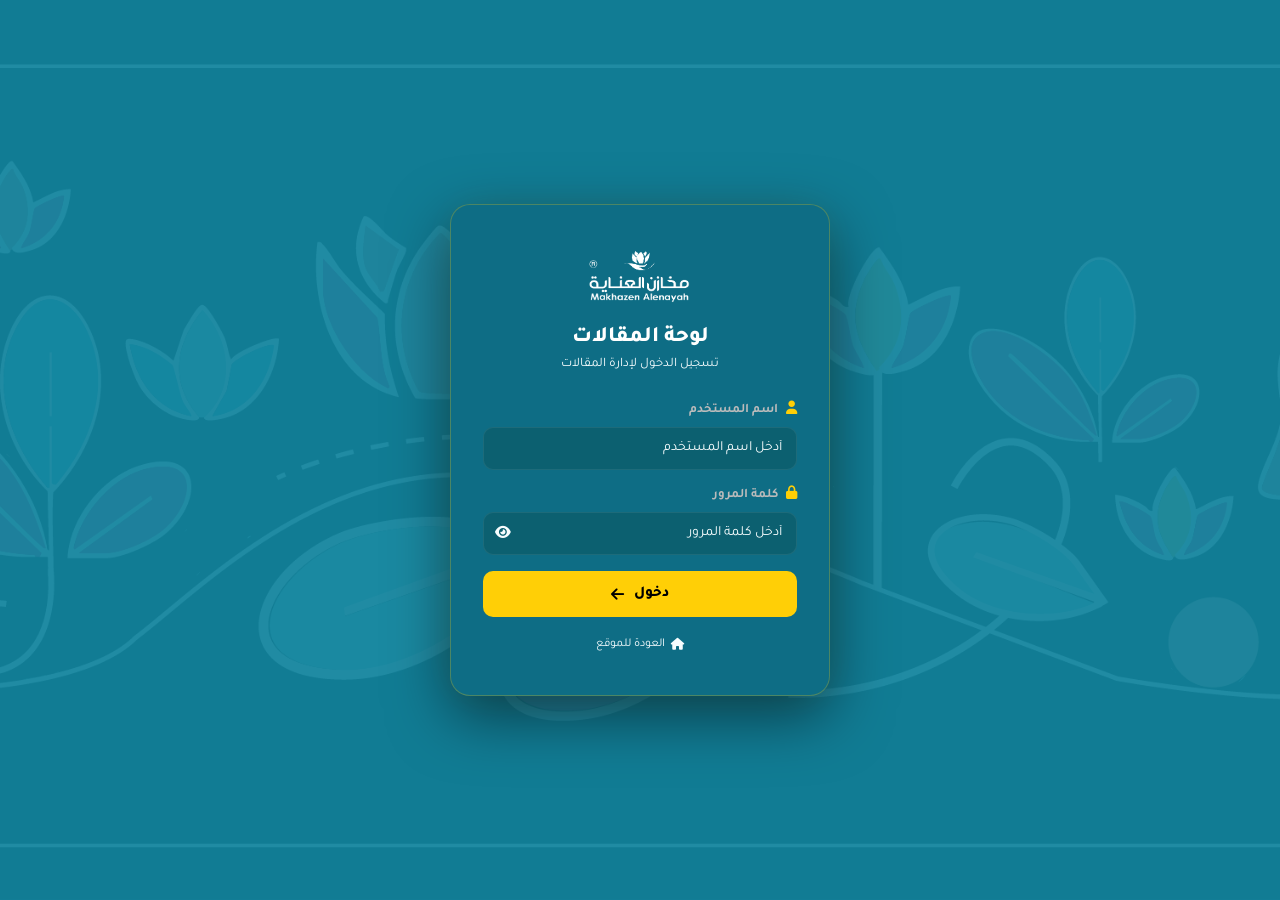
<file: articles-admin/dashboard.html>
<!DOCTYPE html>
<html lang="ar" dir="rtl">
<head>
  <meta charset="UTF-8" />
  <meta name="viewport" content="width=device-width, initial-scale=1.0" />
  <title>لوحة إدارة المقالات | مخازن العناية</title>
  <link rel="preconnect" href="https://fonts.googleapis.com" />
  <link rel="preconnect" href="https://fonts.gstatic.com" crossorigin />
  <link href="https://fonts.googleapis.com/css2?family=Tajawal:wght@300;400;500;700;800&display=swap" rel="stylesheet" />
  <link rel="stylesheet" href="https://cdnjs.cloudflare.com/ajax/libs/font-awesome/6.5.1/css/all.min.css" />
  <link rel="stylesheet" href="../admin/assets/css/admin.css" />
  <link rel="stylesheet" href="https://cdn.quilljs.com/1.3.7/quill.snow.css" />
  <style>
    /* Quill — تصميم يتناسب مع الأدمن الداكن */
    #quill-editor-container { border-radius: 8px; overflow: hidden; margin-top: 4px; }
    .ql-toolbar.ql-snow {
      background: rgba(255,255,255,0.08);
      border: 1px solid rgba(255,255,255,0.15) !important;
      border-bottom: none !important;
      border-radius: 8px 8px 0 0;
      direction: rtl;
    }
    .ql-toolbar .ql-stroke { stroke: #e0f0f5; }
    .ql-toolbar .ql-fill  { fill:   #e0f0f5; }
    .ql-toolbar .ql-picker-label { color: #e0f0f5; }
    .ql-toolbar .ql-picker-options { background: #0e7290; border-color: rgba(255,255,255,0.15); }
    .ql-toolbar button:hover .ql-stroke,
    .ql-toolbar button.ql-active .ql-stroke { stroke: #FFCF06; }
    .ql-toolbar button:hover .ql-fill,
    .ql-toolbar button.ql-active .ql-fill  { fill: #FFCF06; }
    .ql-container.ql-snow {
      border: 1px solid rgba(255,255,255,0.15) !important;
      border-radius: 0 0 8px 8px;
      font-family: 'Tajawal', sans-serif;
    }
    .ql-editor {
      background: rgba(255,255,255,0.06);
      color: #fff;
      min-height: 220px;
      direction: rtl;
      text-align: right;
      font-family: 'Tajawal', sans-serif;
      font-size: 14px;
      line-height: 1.8;
    }
    .ql-editor.ql-blank::before {
      color: rgba(255,255,255,0.35);
      font-style: normal;
      right: 15px; left: auto;
    }
    .ql-editor h1, .ql-editor h2, .ql-editor h3 { color: #FFCF06; }
    .ql-editor a { color: #7dd3f0; }
    .ql-editor blockquote {
      border-right: 3px solid #FFCF06;
      border-left: none;
      padding-right: 12px;
      color: #ccc;
    }
  </style>
</head>
<body class="dashboard-page">

<!-- SIDEBAR -->
<aside class="sidebar" id="sidebar">
  <div class="sidebar-header">
    <img src="../logo-white.png" alt="مخازن العناية" class="sidebar-logo" />
  </div>

  <nav class="sidebar-nav">
    <button class="nav-item active" data-tab="articles">
      <i class="fas fa-newspaper"></i>
      <span>المقالات</span>
      <span class="nav-badge" id="badge-articles">0</span>
    </button>
  </nav>

  <div class="sidebar-footer">
    <a href="../index.html" class="sidebar-link" target="_blank">
      <i class="fas fa-external-link-alt"></i> عرض الموقع
    </a>
    <button class="sidebar-link logout-btn" id="logout-btn">
      <i class="fas fa-sign-out-alt"></i> تسجيل الخروج
    </button>
  </div>
</aside>

<div class="sidebar-overlay" id="sidebar-overlay"></div>

<!-- MAIN CONTENT -->
<div class="main-content" id="main-content">

  <header class="topbar">
    <button class="menu-toggle" id="menu-toggle">
      <i class="fas fa-bars"></i>
    </button>
    <div class="topbar-title" id="topbar-title">المقالات</div>
    <div class="topbar-user">
      <span class="user-name" id="user-name">...</span>
      <div class="user-avatar"><i class="fas fa-user"></i></div>
    </div>
  </header>

  <div class="content-area">

    <!-- ARTICLES TAB -->
    <div id="tab-articles" class="tab-content active">
      <div class="tab-toolbar">
        <div class="toolbar-left">
          <h2 class="tab-title">إدارة المقالات</h2>
          <span class="count-label" id="articles-count"></span>
        </div>
        <button class="btn-add" onclick="openModal('article')">
          <i class="fas fa-plus"></i> إضافة مقال
        </button>
      </div>
      <div class="search-bar">
        <i class="fas fa-search"></i>
        <input type="text" placeholder="بحث في المقالات..." oninput="filterTable('articles-table', this.value)" />
      </div>
      <div class="table-wrap">
        <table class="data-table" id="articles-table">
          <thead>
            <tr>
              <th>#</th>
              <th>الصورة</th>
              <th>العنوان</th>
              <th>التصنيف</th>
              <th>الكاتب</th>
              <th>مميز</th>
              <th>الحالة</th>
              <th>المشاهدات</th>
              <th>تاريخ النشر</th>
              <th>الإجراءات</th>
            </tr>
          </thead>
          <tbody id="articles-tbody"></tbody>
        </table>
      </div>
    </div>

  </div>
</div>

<!-- MODAL -->
<div class="modal-overlay" id="modal-overlay">
  <div class="modal" id="modal">
    <div class="modal-header">
      <h3 class="modal-title" id="modal-title">إضافة مقال</h3>
      <button class="modal-close" onclick="closeModal()">
        <i class="fas fa-times"></i>
      </button>
    </div>
    <div class="modal-body" id="modal-body"></div>
    <div class="modal-footer">
      <button class="btn-cancel" onclick="closeModal()">إلغاء</button>
      <button class="btn-save" id="modal-save-btn" onclick="saveArticle()">
        <i class="fas fa-save"></i> حفظ
      </button>
    </div>
  </div>
</div>

<!-- CONFIRM DELETE -->
<div class="modal-overlay" id="confirm-overlay">
  <div class="modal confirm-modal">
    <div class="confirm-icon"><i class="fas fa-exclamation-triangle"></i></div>
    <h3>تأكيد الحذف</h3>
    <p>هل أنت متأكد من حذف هذا المقال؟ لا يمكن التراجع عن هذا الإجراء.</p>
    <div class="confirm-actions">
      <button class="btn-cancel" onclick="closeConfirm()">إلغاء</button>
      <button class="btn-delete-confirm" id="confirm-delete-btn">
        <i class="fas fa-trash"></i> حذف
      </button>
    </div>
  </div>
</div>

<div class="toast" id="toast"></div>

<script src="https://cdn.quilljs.com/1.3.7/quill.min.js"></script>
<script src="assets/js/articles-admin.js"></script>
</body>
</html>
</file>
<file: admin/assets/css/admin.css>
/* ============================================================
   Makhazen Alenayah - Admin Panel Styles
============================================================ */

:root {
  --gold:        #FFCF06;
  --gold-dim:    rgba(255, 207, 6, 0.15);
  --bg:          #0c6a82;
  --bg-card:     #0e7290;
  --bg-hover:    #1596b5;
  --border:      rgba(255, 255, 255, 0.07);
  --border-gold: rgba(255, 207, 6, 0.25);
  --text:        #FFFFFF;
  --text-muted:  #f7fdfe;
  --text-dim:    #bbb;
  --sidebar-w:   240px;
  --topbar-h:    60px;
  --radius:      10px;
  --font:        'Tajawal', sans-serif;
  --green:       #25D366;
  --red:         #ff4d4d;
  --transition:  0.25s ease;
}

*, *::before, *::after { box-sizing: border-box; margin: 0; padding: 0; }
html { font-size: 15px; }
body {
  font-family: var(--font);
  background: var(--bg);
  color: var(--text);
  direction: rtl;
  text-align: right;
  -webkit-font-smoothing: antialiased;
  overflow-x: hidden;
}
img { max-width: 100%; display: block; }
a  { text-decoration: none; color: inherit; }
button { cursor: pointer; font-family: var(--font); }
input, select, textarea { font-family: var(--font); }

/* ============================================================
   LOGIN PAGE
============================================================ */
.login-page {
  min-height: 100vh;
  display: flex;
  align-items: center;
  justify-content: center;
  position: relative;
  overflow: hidden;
  background: #13849e;
}
.login-bg {
  position: fixed;
  inset: 0;
  pointer-events: none;
  z-index: 0;
}
.login-bg-pattern {
  width: 100%;
  height: 100%;
  object-fit: cover;
  opacity: 0.06;
}
.login-container {
  position: relative;
  z-index: 1;
  width: 100%;
  max-width: 420px;
  padding: 20px;
}
.login-card {
  background: #0e6d85;
  border: 1px solid var(--border-gold);
  border-radius: 20px;
  padding: 40px 32px;
  text-align: center;
  box-shadow: 0 20px 60px rgba(0,0,0,0.5), 0 0 40px rgba(255,207,6,0.05);
}
.login-logo img { height: 60px; margin: 0 auto 20px; }
.login-title {
  font-size: 22px;
  font-weight: 800;
  color: var(--text);
  margin-bottom: 6px;
}
.login-sub { font-size: 13px; color: var(--text-muted); margin-bottom: 28px; }
.login-form { text-align: right; }
.login-error {
  background: rgba(255, 77, 77, 0.1);
  border: 1px solid rgba(255,77,77,0.3);
  border-radius: var(--radius);
  padding: 10px 14px;
  font-size: 13px;
  color: #ff4d4d;
  margin-bottom: 16px;
}

.form-group { margin-bottom: 16px; }
.form-label {
  display: block;
  font-size: 13px;
  font-weight: 600;
  color: var(--text-dim);
  margin-bottom: 8px;
}
.form-label i { color: var(--gold); margin-left: 5px; }
.form-input {
  width: 100%;
  background: #0c6070;
  border: 1px solid var(--border);
  border-radius: var(--radius);
  padding: 12px 14px;
  font-size: 14px;
  color: var(--text);
  outline: none;
  transition: border-color var(--transition);
  direction: rtl;
}
.form-input:focus { border-color: var(--gold); }
.form-input::placeholder { color: var(--text-muted); }

.input-password-wrap { position: relative; }
.input-password-wrap .form-input { padding-left: 44px; }
.toggle-pw {
  position: absolute;
  left: 12px;
  top: 50%;
  transform: translateY(-50%);
  background: none;
  border: none;
  color: var(--text-muted);
  font-size: 14px;
  cursor: pointer;
  transition: color var(--transition);
}
.toggle-pw:hover { color: var(--gold); }

.btn-login {
  width: 100%;
  display: flex;
  align-items: center;
  justify-content: center;
  gap: 10px;
  padding: 14px;
  background: var(--gold);
  color: #000;
  border: none;
  border-radius: var(--radius);
  font-size: 15px;
  font-weight: 800;
  margin-top: 8px;
  transition: all var(--transition);
}
.btn-login:hover { background: #fff; }
.back-to-site {
  display: inline-flex;
  align-items: center;
  gap: 6px;
  margin-top: 20px;
  font-size: 12px;
  color: var(--text-muted);
  transition: color var(--transition);
}
.back-to-site:hover { color: var(--gold); }

/* ============================================================
   DASHBOARD LAYOUT
============================================================ */
.dashboard-page {
  display: flex;
  min-height: 100vh;
}

/* SIDEBAR */
.sidebar {
  width: var(--sidebar-w);
  background: #0e6d85;
  border-left: 1px solid var(--border);
  display: flex;
  flex-direction: column;
  position: fixed;
  top: 0;
  right: 0;
  bottom: 0;
  z-index: 200;
  transition: transform var(--transition);
}
.sidebar-header {
  padding: 20px 16px;
  border-bottom: 1px solid var(--border);
}
.sidebar-logo { height: 40px; }

.sidebar-nav {
  flex: 1;
  padding: 12px 0;
  overflow-y: auto;
}
.nav-item {
  display: flex;
  align-items: center;
  gap: 10px;
  padding: 12px 16px;
  width: 100%;
  border: none;
  background: transparent;
  color: var(--text-muted);
  font-size: 13px;
  font-weight: 500;
  text-align: right;
  cursor: pointer;
  transition: all var(--transition);
  position: relative;
}
.nav-item i { width: 18px; text-align: center; font-size: 14px; }
.nav-item span:first-of-type { flex: 1; }
.nav-item:hover { background: var(--bg-hover); color: var(--text); }
.nav-item.active {
  background: var(--gold-dim);
  color: var(--gold);
  border-right: 3px solid var(--gold);
}
.nav-badge {
  background: var(--gold);
  color: #000;
  font-size: 10px;
  font-weight: 800;
  border-radius: 10px;
  padding: 2px 6px;
  min-width: 20px;
  text-align: center;
}

.sidebar-footer {
  padding: 12px;
  border-top: 1px solid var(--border);
  display: flex;
  flex-direction: column;
  gap: 4px;
}
.sidebar-link {
  display: flex;
  align-items: center;
  gap: 8px;
  padding: 9px 12px;
  border-radius: var(--radius);
  font-size: 12px;
  font-weight: 500;
  color: var(--text-muted);
  border: none;
  background: transparent;
  width: 100%;
  text-align: right;
  cursor: pointer;
  transition: all var(--transition);
}
.sidebar-link:hover { background: var(--bg-hover); color: var(--text); }
.logout-btn:hover { color: var(--red) !important; }

/* MAIN CONTENT */
.main-content {
  margin-right: var(--sidebar-w);
  min-height: 100vh;
  display: flex;
  flex-direction: column;
  flex: 1;
}

/* TOPBAR */
.topbar {
  height: var(--topbar-h);
  background: #0e6d85;
  border-bottom: 1px solid var(--border);
  display: flex;
  align-items: center;
  padding: 0 20px;
  gap: 14px;
  position: sticky;
  top: 0;
  z-index: 100;
}
.menu-toggle {
  background: none;
  border: none;
  color: var(--text-muted);
  font-size: 18px;
  padding: 6px;
  display: none;
}
.topbar-title {
  font-size: 16px;
  font-weight: 700;
  flex: 1;
  color: var(--text);
}
.topbar-user {
  display: flex;
  align-items: center;
  gap: 10px;
}
.user-name { font-size: 13px; color: var(--text-dim); }
.user-avatar {
  width: 34px; height: 34px;
  background: var(--gold-dim);
  border: 1px solid var(--border-gold);
  border-radius: 50%;
  display: flex;
  align-items: center;
  justify-content: center;
  color: var(--gold);
  font-size: 13px;
}

/* CONTENT AREA */
.content-area { padding: 24px 20px; flex: 1; }
.tab-content { display: none; }
.tab-content.active { display: block; }

/* TAB TOOLBAR */
.tab-toolbar {
  display: flex;
  align-items: center;
  justify-content: space-between;
  margin-bottom: 16px;
  flex-wrap: wrap;
  gap: 12px;
}
.toolbar-left { display: flex; align-items: center; gap: 10px; }
.tab-title { font-size: 18px; font-weight: 800; color: var(--text); }
.count-label { font-size: 12px; color: var(--text-muted); }

.btn-add {
  display: inline-flex;
  align-items: center;
  gap: 6px;
  padding: 9px 18px;
  background: var(--gold);
  color: #000;
  border: none;
  border-radius: var(--radius);
  font-size: 13px;
  font-weight: 700;
  font-family: var(--font);
  transition: all var(--transition);
}
.btn-add:hover { background: #fff; }

/* SEARCH BAR */
.search-bar {
  display: flex;
  align-items: center;
  gap: 10px;
  background: var(--bg-card);
  border: 1px solid var(--border);
  border-radius: var(--radius);
  padding: 10px 14px;
  margin-bottom: 16px;
}
.search-bar i { color: var(--text-muted); font-size: 13px; }
.search-bar input {
  flex: 1;
  background: none;
  border: none;
  outline: none;
  color: var(--text);
  font-size: 13px;
  direction: rtl;
}
.search-bar input::placeholder { color: var(--text-muted); }

/* TABLE */
.table-wrap {
  background: var(--bg-card);
  border: 1px solid var(--border);
  border-radius: 12px;
  overflow: hidden;
  overflow-x: auto;
}
.data-table {
  width: 100%;
  border-collapse: collapse;
  min-width: 600px;
}
.data-table th {
  background: #0c6070;
  padding: 12px 14px;
  font-size: 12px;
  font-weight: 700;
  color: var(--text-muted);
  text-align: right;
  border-bottom: 1px solid var(--border);
  white-space: nowrap;
}
.data-table td {
  padding: 12px 14px;
  font-size: 13px;
  color: var(--text-dim);
  border-bottom: 1px solid var(--border);
  vertical-align: middle;
}
.data-table tbody tr:last-child td { border-bottom: none; }
.data-table tbody tr:hover { background: var(--bg-hover); }

.brand-thumb {
  width: 40px; height: 30px;
  object-fit: contain;
  border-radius: 4px;
  background: #1aa3c5;
  padding: 2px;
}
.brand-placeholder-icon {
  width: 40px; height: 30px;
  display: flex;
  align-items: center;
  justify-content: center;
  background: #1aa3c5;
  border-radius: 4px;
  color: var(--gold);
  font-size: 14px;
}

/* Status badge */
.status-badge {
  display: inline-flex;
  align-items: center;
  gap: 4px;
  padding: 3px 10px;
  border-radius: 10px;
  font-size: 11px;
  font-weight: 700;
}
.status-active   { background: rgba(37,211,102,0.1); color: #25D366; }
.status-inactive { background: rgba(255,77,77,0.1);  color: #ff4d4d; }

/* Action buttons */
.actions { display: flex; gap: 6px; align-items: center; }
.btn-icon {
  width: 30px; height: 30px;
  border-radius: 7px;
  border: 1px solid var(--border);
  background: transparent;
  display: flex;
  align-items: center;
  justify-content: center;
  font-size: 12px;
  color: var(--text-muted);
  transition: all var(--transition);
  cursor: pointer;
}
.btn-icon:hover { border-color: var(--gold); color: var(--gold); }
.btn-icon.del:hover { border-color: var(--red); color: var(--red); }

/* ============================================================
   MODAL
============================================================ */
.modal-overlay {
  position: fixed;
  inset: 0;
  background: rgba(0,0,0,0.8);
  backdrop-filter: blur(6px);
  z-index: 1000;
  display: none;
  align-items: center;
  justify-content: center;
  padding: 20px;
}
.modal-overlay.open { display: flex; }
.modal {
  background: #0e7290;
  border: 1px solid var(--border-gold);
  border-radius: 16px;
  width: 100%;
  max-width: 520px;
  max-height: 90vh;
  display: flex;
  flex-direction: column;
  box-shadow: 0 20px 60px rgba(0,0,0,0.6);
  animation: modalIn 0.25s ease;
}
@keyframes modalIn {
  from { opacity: 0; transform: scale(0.95) translateY(10px); }
  to   { opacity: 1; transform: scale(1) translateY(0); }
}
.modal-header {
  display: flex;
  align-items: center;
  justify-content: space-between;
  padding: 18px 20px;
  border-bottom: 1px solid var(--border);
  flex-shrink: 0;
}
.modal-title { font-size: 16px; font-weight: 800; }
.modal-close {
  width: 32px; height: 32px;
  border-radius: 50%;
  border: 1px solid var(--border);
  background: transparent;
  color: var(--text-muted);
  font-size: 13px;
  display: flex;
  align-items: center;
  justify-content: center;
  transition: all var(--transition);
}
.modal-close:hover { background: var(--bg-hover); color: var(--text); }
.modal-body {
  padding: 20px;
  overflow-y: auto;
  flex: 1;
}
.modal-footer {
  display: flex;
  gap: 10px;
  justify-content: flex-end;
  padding: 14px 20px;
  border-top: 1px solid var(--border);
  flex-shrink: 0;
}

/* Modal form fields */
.modal-form-group { margin-bottom: 14px; }
.modal-form-group label {
  display: block;
  font-size: 12px;
  font-weight: 600;
  color: var(--text-muted);
  margin-bottom: 6px;
}
.modal-form-group .form-input,
.modal-form-group select,
.modal-form-group textarea {
  width: 100%;
  background: #0c6070;
  border: 1px solid var(--border);
  border-radius: var(--radius);
  padding: 10px 12px;
  font-size: 13px;
  color: var(--text);
  outline: none;
  transition: border-color var(--transition);
  direction: rtl;
}
.modal-form-group .form-input:focus,
.modal-form-group select:focus,
.modal-form-group textarea:focus { border-color: var(--gold); }
.modal-form-group textarea { resize: vertical; min-height: 80px; }
.modal-form-group select option { background: #0e6d85; }
.form-row { display: grid; grid-template-columns: 1fr 1fr; gap: 12px; }

/* Upload area */
.upload-area {
  border: 2px dashed var(--border);
  border-radius: var(--radius);
  padding: 20px;
  text-align: center;
  cursor: pointer;
  transition: all var(--transition);
}
.upload-area:hover { border-color: var(--gold); }
.upload-area i { font-size: 28px; color: var(--text-muted); margin-bottom: 8px; display: block; }
.upload-area p  { font-size: 12px; color: var(--text-muted); }
.upload-preview { margin-top: 10px; }
.upload-preview img { max-height: 60px; margin: 0 auto; border-radius: 6px; }

/* Existing logo display */
.logo-current-wrap {
  display: flex;
  align-items: center;
  gap: 14px;
  background: #0c6070;
  border: 1px solid var(--border);
  border-radius: var(--radius);
  padding: 12px 14px;
}
.logo-current-preview {
  width: 80px;
  height: 56px;
  background: #fff;
  border-radius: 6px;
  display: flex;
  align-items: center;
  justify-content: center;
  flex-shrink: 0;
  overflow: hidden;
  padding: 4px;
}
.logo-current-preview img {
  max-width: 100%;
  max-height: 100%;
  object-fit: contain;
}
.logo-current-actions {
  display: flex;
  flex-direction: column;
  gap: 6px;
  flex: 1;
}
.btn-change-logo,
.btn-remove-logo {
  display: flex;
  align-items: center;
  gap: 6px;
  padding: 7px 12px;
  border-radius: 8px;
  font-size: 12px;
  font-weight: 600;
  font-family: var(--font);
  cursor: pointer;
  transition: all var(--transition);
  border: 1px solid var(--border);
  background: transparent;
}
.btn-change-logo { color: var(--gold); border-color: rgba(255,207,6,0.3); }
.btn-change-logo:hover { background: var(--gold-dim); }
.btn-remove-logo { color: var(--red); border-color: rgba(255,77,77,0.25); }
.btn-remove-logo:hover { background: rgba(255,77,77,0.08); }

/* Upload uploading preview with badge */
.logo-uploading-preview {
  position: relative;
  display: inline-flex;
  flex-direction: column;
  align-items: center;
  gap: 6px;
}
.logo-uploading-preview img {
  width: 80px;
  height: 56px;
  object-fit: contain;
  border-radius: 6px;
  background: #fff;
  padding: 4px;
}
.uploading-badge {
  font-size: 11px;
  font-weight: 600;
  color: var(--gold);
  background: rgba(255,207,6,0.1);
  border: 1px solid rgba(255,207,6,0.25);
  border-radius: 20px;
  padding: 3px 10px;
  display: flex;
  align-items: center;
  gap: 4px;
}
.uploading-badge.success { color: var(--green); background: rgba(37,211,102,0.08); border-color: rgba(37,211,102,0.25); }

/* Modal buttons */
.btn-cancel {
  padding: 9px 20px;
  background: transparent;
  border: 1px solid var(--border);
  border-radius: var(--radius);
  color: var(--text-muted);
  font-size: 13px;
  font-weight: 600;
  font-family: var(--font);
  transition: all var(--transition);
}
.btn-cancel:hover { border-color: var(--text-muted); color: var(--text); }
.btn-save {
  display: flex;
  align-items: center;
  gap: 6px;
  padding: 9px 20px;
  background: var(--gold);
  border: none;
  border-radius: var(--radius);
  color: #000;
  font-size: 13px;
  font-weight: 700;
  font-family: var(--font);
  transition: all var(--transition);
}
.btn-save:hover { background: #fff; }

/* Confirm modal */
.confirm-modal {
  max-width: 380px;
  padding: 32px 24px;
  text-align: center;
}
.confirm-icon {
  width: 60px; height: 60px;
  background: rgba(255,77,77,0.1);
  border: 1px solid rgba(255,77,77,0.3);
  border-radius: 50%;
  display: flex;
  align-items: center;
  justify-content: center;
  font-size: 24px;
  color: var(--red);
  margin: 0 auto 16px;
}
.confirm-modal h3 { font-size: 17px; font-weight: 800; margin-bottom: 8px; }
.confirm-modal p  { font-size: 13px; color: var(--text-muted); margin-bottom: 24px; line-height: 1.6; }
.confirm-actions { display: flex; gap: 10px; justify-content: center; }
.btn-delete-confirm {
  display: flex;
  align-items: center;
  gap: 6px;
  padding: 9px 20px;
  background: var(--red);
  border: none;
  border-radius: var(--radius);
  color: #fff;
  font-size: 13px;
  font-weight: 700;
  font-family: var(--font);
  transition: background var(--transition);
}
.btn-delete-confirm:hover { background: #cc0000; }

/* ============================================================
   TOAST NOTIFICATION
============================================================ */
.toast {
  position: fixed;
  bottom: 24px;
  left: 50%;
  transform: translateX(-50%) translateY(20px);
  background: #1596b5;
  border: 1px solid var(--border);
  border-radius: 30px;
  padding: 12px 24px;
  font-size: 13px;
  font-weight: 600;
  color: var(--text);
  z-index: 9999;
  opacity: 0;
  transition: all 0.3s ease;
  pointer-events: none;
  white-space: nowrap;
}
.toast.show {
  opacity: 1;
  transform: translateX(-50%) translateY(0);
}
.toast.success { border-color: var(--green); color: var(--green); }
.toast.error   { border-color: var(--red);   color: var(--red);   }

/* ============================================================
   TRACKING / CODE INJECTION TAB
============================================================ */
.tracking-hints {
  display: grid;
  grid-template-columns: repeat(2, 1fr);
  gap: 12px;
  margin-bottom: 24px;
}
.hint-card {
  background: var(--bg-card);
  border: 1px solid var(--border);
  border-radius: var(--radius);
  padding: 14px 16px;
  display: flex;
  align-items: flex-start;
  gap: 12px;
}
.hint-card i      { font-size: 20px; color: var(--gold); margin-top: 2px; flex-shrink: 0; }
.hint-card strong { display: block; font-size: 13px; color: var(--text); margin-bottom: 3px; }
.hint-card p      { font-size: 11px; color: var(--text-muted); line-height: 1.5; }

.tracking-form { display: flex; flex-direction: column; gap: 20px; }
.tracking-block {
  background: var(--bg-card);
  border: 1px solid var(--border);
  border-radius: 12px;
  overflow: hidden;
}
.tracking-block-header {
  display: flex;
  align-items: center;
  gap: 14px;
  padding: 16px 18px;
  border-bottom: 1px solid var(--border);
  background: var(--bg-hover);
}
.tracking-block-icon {
  width: 38px; height: 38px;
  background: var(--gold-dim);
  border: 1px solid var(--border-gold);
  border-radius: 9px;
  display: flex;
  align-items: center;
  justify-content: center;
  color: var(--gold);
  font-size: 15px;
  flex-shrink: 0;
}
.tracking-block-header h3 { font-size: 14px; font-weight: 700; color: var(--text); margin-bottom: 2px; }
.tracking-block-header p  { font-size: 11px; color: var(--text-muted); }
.code-textarea {
  width: 100%;
  background: #0a3d4a;
  border: none;
  outline: none;
  padding: 16px 18px;
  font-size: 12px;
  font-family: 'Courier New', Courier, monospace;
  color: #a8d8e8;
  direction: ltr;
  text-align: left;
  resize: vertical;
  line-height: 1.7;
  display: block;
}
.code-textarea::placeholder { color: #4a8a9e; }

@media (max-width: 600px) {
  .tracking-hints { grid-template-columns: 1fr; }
}

/* ============================================================
   RESPONSIVE
============================================================ */
.sidebar-overlay {
  display: none;
  position: fixed;
  inset: 0;
  background: rgba(0,0,0,0.6);
  z-index: 199;
}

@media (max-width: 768px) {
  .sidebar {
    transform: translateX(100%);
  }
  .sidebar.open {
    transform: translateX(0);
  }
  .sidebar-overlay.show { display: block; }
  .main-content { margin-right: 0; }
  .menu-toggle { display: block; }
  .form-row { grid-template-columns: 1fr; }
  .topbar-title { font-size: 14px; }
}

@media (max-width: 480px) {
  .tab-toolbar { flex-direction: column; align-items: flex-start; }
  .content-area { padding: 16px 12px; }
}

.site-header.scrolled {
    background: rgba(14, 109, 133, 0.7); /* قللنا الشفافية هنا لـ 0.7 عشان البلور يظهر */
    backdrop-filter: blur(12px) !important;
    -webkit-backdrop-filter: blur(12px);
    box-shadow: 0 2px 20px rgba(0, 0, 0, 0.3);
    padding: 8px 20px;
}
/* ============================================================
   EDITOR TOGGLE (WYSIWYG ↔ HTML)
============================================================ */
.editor-toggle-bar {
  display: flex;
  gap: 8px;
  margin-bottom: 10px;
}
.editor-mode-btn {
  padding: 6px 16px;
  border-radius: 20px;
  border: 1px solid var(--border-gold);
  background: transparent;
  color: var(--text-muted);
  font-size: 12px;
  font-weight: 600;
  cursor: pointer;
  transition: all .2s;
  display: flex;
  align-items: center;
  gap: 6px;
}
.editor-mode-btn.active {
  background: var(--gold);
  color: #000;
  border-color: var(--gold);
}
.editor-mode-btn:not(.active):hover {
  border-color: var(--gold);
  color: var(--gold);
}

/* Quill container overrides */
.quill-wrap .ql-toolbar {
  background: rgba(255,255,255,0.05);
  border-color: var(--border-gold) !important;
  border-radius: 8px 8px 0 0;
}
.quill-wrap .ql-container {
  background: rgba(255,255,255,0.03);
  border-color: var(--border-gold) !important;
  border-radius: 0 0 8px 8px;
  min-height: 180px;
  font-family: var(--font);
  color: var(--text);
  font-size: 14px;
  direction: rtl;
}
.quill-wrap .ql-editor { direction: rtl; text-align: right; }
.quill-wrap .ql-picker,
.quill-wrap .ql-stroke { stroke: var(--text-muted) !important; }
.quill-wrap .ql-fill   { fill: var(--text-muted) !important; }

/* ============================================================
   SLIDER SETTINGS BLOCK
============================================================ */
.settings-block {
  margin-top: 28px;
  background: var(--bg-card);
  border: 1px solid var(--border-gold);
  border-radius: var(--radius);
  padding: 20px 24px;
}
.settings-block-header {
  display: flex;
  align-items: center;
  gap: 10px;
  color: var(--gold);
  font-weight: 700;
  font-size: 15px;
  padding-bottom: 14px;
  border-bottom: 1px solid var(--border);
}
.settings-block-header i { font-size: 18px; }

/* ============================================================
   PERFORMANCE TAB
============================================================ */
.perf-grid {
  display: grid;
  grid-template-columns: repeat(auto-fill, minmax(280px, 1fr));
  gap: 20px;
  margin-top: 8px;
}
.perf-card {
  background: var(--bg-card);
  border: 1px solid var(--border);
  border-radius: var(--radius);
  padding: 22px 20px;
  display: flex;
  gap: 16px;
  align-items: flex-start;
  transition: border-color var(--transition);
}
.perf-card:hover { border-color: var(--border-gold); }
.perf-card-icon {
  font-size: 26px;
  flex-shrink: 0;
  width: 40px;
  text-align: center;
  margin-top: 2px;
}
.perf-card-body { flex: 1; }
.perf-card-body h3 {
  font-size: 14px;
  font-weight: 700;
  color: var(--text);
  margin-bottom: 6px;
}
.perf-card-body p {
  font-size: 12px;
  color: var(--text-dim);
  line-height: 1.6;
}
.perf-card-body code {
  background: rgba(255,255,255,0.08);
  border-radius: 4px;
  padding: 1px 5px;
  font-size: 11px;
  font-family: monospace;
}
</file>
